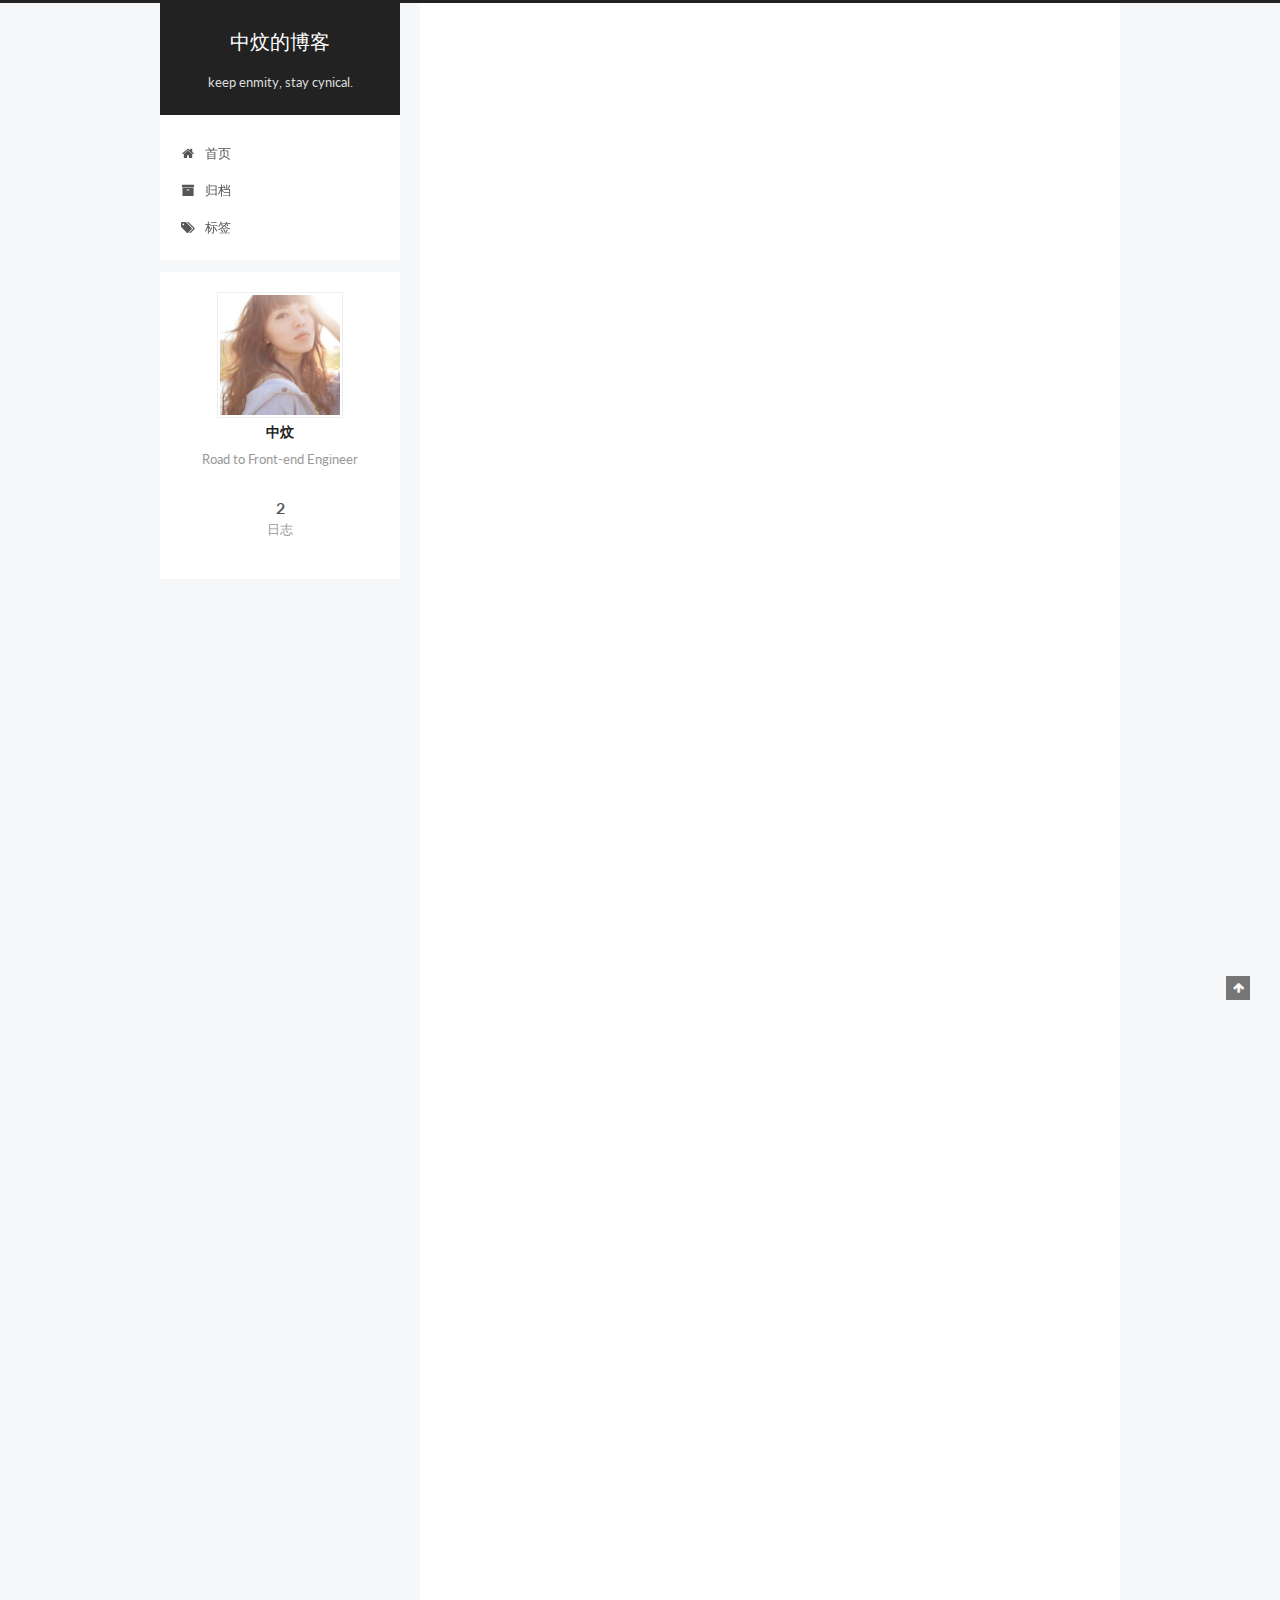
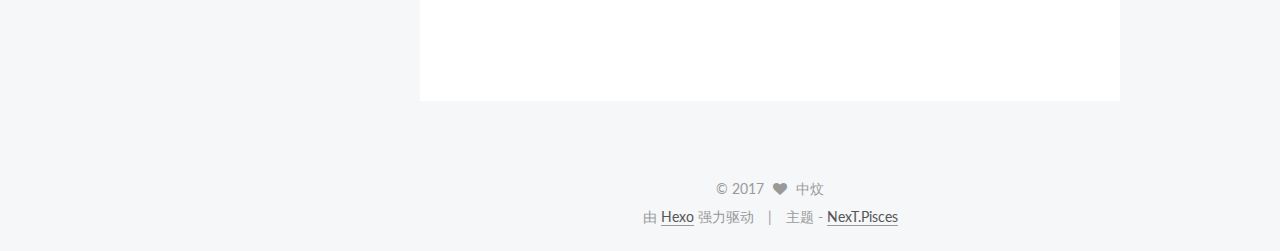
<file: index.html>
<!doctype html>



  


<html class="theme-next pisces use-motion" lang="zh-Hans">
<head>
  <meta charset="UTF-8"/>
<meta http-equiv="X-UA-Compatible" content="IE=edge" />
<meta name="viewport" content="width=device-width, initial-scale=1, maximum-scale=1"/>



<meta http-equiv="Cache-Control" content="no-transform" />
<meta http-equiv="Cache-Control" content="no-siteapp" />















  
  
  <link href="/lib/fancybox/source/jquery.fancybox.css?v=2.1.5" rel="stylesheet" type="text/css" />




  
  
  
  

  
    
    
  

  

  

  

  

  
    
    
    <link href="//fonts.googleapis.com/css?family=Lato:300,300italic,400,400italic,700,700italic&subset=latin,latin-ext" rel="stylesheet" type="text/css">
  






<link href="/lib/font-awesome/css/font-awesome.min.css?v=4.6.2" rel="stylesheet" type="text/css" />

<link href="/css/main.css?v=5.1.0" rel="stylesheet" type="text/css" />


  <meta name="keywords" content="Hexo, NexT" />








  <link rel="shortcut icon" type="image/x-icon" href="/favicon.ico?v=5.1.0" />






<meta name="description" content="Road to Front-end Engineer">
<meta property="og:type" content="website">
<meta property="og:title" content="中炆的博客">
<meta property="og:url" content="http://vinlin.cc/index.html">
<meta property="og:site_name" content="中炆的博客">
<meta property="og:description" content="Road to Front-end Engineer">
<meta name="twitter:card" content="summary">
<meta name="twitter:title" content="中炆的博客">
<meta name="twitter:description" content="Road to Front-end Engineer">



<script type="text/javascript" id="hexo.configurations">
  var NexT = window.NexT || {};
  var CONFIG = {
    root: '/',
    scheme: 'Pisces',
    sidebar: {"position":"left","display":"hide","offset":12,"offset_float":0,"b2t":false,"scrollpercent":false},
    fancybox: true,
    motion: true,
    duoshuo: {
      userId: '0',
      author: '博主'
    },
    algolia: {
      applicationID: '',
      apiKey: '',
      indexName: '',
      hits: {"per_page":10},
      labels: {"input_placeholder":"Search for Posts","hits_empty":"We didn't find any results for the search: ${query}","hits_stats":"${hits} results found in ${time} ms"}
    }
  };
</script>



  <link rel="canonical" href="http://vinlin.cc/"/>





  <title> 中炆的博客 </title>
</head>

<body itemscope itemtype="http://schema.org/WebPage" lang="zh-Hans">

  














  
  
    
  

  <div class="container sidebar-position-left 
   page-home 
 ">
    <div class="headband"></div>

    <header id="header" class="header" itemscope itemtype="http://schema.org/WPHeader">
      <div class="header-inner"><div class="site-brand-wrapper">
  <div class="site-meta ">
    

    <div class="custom-logo-site-title">
      <a href="/"  class="brand" rel="start">
        <span class="logo-line-before"><i></i></span>
        <span class="site-title">中炆的博客</span>
        <span class="logo-line-after"><i></i></span>
      </a>
    </div>
      
        <p class="site-subtitle">keep enmity, stay cynical.</p>
      
  </div>

  <div class="site-nav-toggle">
    <button>
      <span class="btn-bar"></span>
      <span class="btn-bar"></span>
      <span class="btn-bar"></span>
    </button>
  </div>
</div>

<nav class="site-nav">
  

  
    <ul id="menu" class="menu">
      
        
        <li class="menu-item menu-item-home">
          <a href="/" rel="section">
            
              <i class="menu-item-icon fa fa-fw fa-home"></i> <br />
            
            首页
          </a>
        </li>
      
        
        <li class="menu-item menu-item-archives">
          <a href="/archives" rel="section">
            
              <i class="menu-item-icon fa fa-fw fa-archive"></i> <br />
            
            归档
          </a>
        </li>
      
        
        <li class="menu-item menu-item-tags">
          <a href="/tags" rel="section">
            
              <i class="menu-item-icon fa fa-fw fa-tags"></i> <br />
            
            标签
          </a>
        </li>
      

      
    </ul>
  

  
</nav>



 </div>
    </header>

    <main id="main" class="main">
      <div class="main-inner">
        <div class="content-wrap">
          <div id="content" class="content">
            
  <section id="posts" class="posts-expand">
    
      

  

  
  
  

  <article class="post post-type-normal " itemscope itemtype="http://schema.org/Article">
    <link itemprop="mainEntityOfPage" href="http://vinlin.cc/2017/04/16/用Hexo搭建Github-Pages博客/">

    <span hidden itemprop="author" itemscope itemtype="http://schema.org/Person">
      <meta itemprop="name" content="中炆">
      <meta itemprop="description" content="">
      <meta itemprop="image" content="/images/avatar.jpg">
    </span>

    <span hidden itemprop="publisher" itemscope itemtype="http://schema.org/Organization">
      <meta itemprop="name" content="中炆的博客">
    </span>

    
      <header class="post-header">

        
        
          <h1 class="post-title" itemprop="name headline">
            
            
              
                
                <a class="post-title-link" href="/2017/04/16/用Hexo搭建Github-Pages博客/" itemprop="url">
                  用Hexo搭建Github Pages博客
                </a>
              
            
          </h1>
        

        <div class="post-meta">
          <span class="post-time">
            
              <span class="post-meta-item-icon">
                <i class="fa fa-calendar-o"></i>
              </span>
              
                <span class="post-meta-item-text">发表于</span>
              
              <time title="创建于" itemprop="dateCreated datePublished" datetime="2017-04-16T23:48:24+08:00">
                2017-04-16
              </time>
            

            

            
          </span>

          

          
            
          

          
          

          

          

          

        </div>
      </header>
    


    <div class="post-body" itemprop="articleBody">

      
      

      
        
          
            <p>去年准备自学前端的时候，觉得该整个技术博客。一来记录学习的过程，二来锻炼写作水平。说干就干当即在腾讯云买了个域名，绑定Github Pages自动生成页面，博客的雏形就算构建好了 。接下来就该投入学习的汪洋大海中了。<br>然而，作为一个不断被懒癌克服的人。前端自学计划在刷了两天FCC（FreeCodeCamp）后，无限期搁置。直到清明节的时候，我又一次意识到我不能再这样了。我问自己，到底是什么可怕到让我自暴自弃裹住不前。这一次我决定孤注一掷放手一搏。顺理成章的博客就重启了。Hexo的官网比Jekyll官网更合我眼缘，那就用Hexo吧。。。<br>搭建的过程还算顺利，不过部署过程中遇到了两个问题。一个是 hexo d 提示Deployer not found: git  已通过 npm install hexo-deployer-git –save解决。另一个问题就是hexo d CNAME消失暂时还没搞明白原因。。。<br>就这样，算是在茫茫的互联网有了一个自己的小空间吧。还有好多想实现的功能，只有好好学习一点一点完成吧。</p>

          
        
      
    </div>

    <div>
      
    </div>

    <div>
      
    </div>

    <div>
      
    </div>

    <footer class="post-footer">
      

      

      

      
      
        <div class="post-eof"></div>
      
    </footer>
  </article>


    
      

  

  
  
  

  <article class="post post-type-normal " itemscope itemtype="http://schema.org/Article">
    <link itemprop="mainEntityOfPage" href="http://vinlin.cc/2017/04/16/hello-world/">

    <span hidden itemprop="author" itemscope itemtype="http://schema.org/Person">
      <meta itemprop="name" content="中炆">
      <meta itemprop="description" content="">
      <meta itemprop="image" content="/images/avatar.jpg">
    </span>

    <span hidden itemprop="publisher" itemscope itemtype="http://schema.org/Organization">
      <meta itemprop="name" content="中炆的博客">
    </span>

    
      <header class="post-header">

        
        
          <h1 class="post-title" itemprop="name headline">
            
            
              
                
                <a class="post-title-link" href="/2017/04/16/hello-world/" itemprop="url">
                  Hello World
                </a>
              
            
          </h1>
        

        <div class="post-meta">
          <span class="post-time">
            
              <span class="post-meta-item-icon">
                <i class="fa fa-calendar-o"></i>
              </span>
              
                <span class="post-meta-item-text">发表于</span>
              
              <time title="创建于" itemprop="dateCreated datePublished" datetime="2017-04-16T19:43:55+08:00">
                2017-04-16
              </time>
            

            

            
          </span>

          

          
            
          

          
          

          

          

          

        </div>
      </header>
    


    <div class="post-body" itemprop="articleBody">

      
      

      
        
          
            <p>Welcome to <a href="https://hexo.io/" target="_blank" rel="external">Hexo</a>! This is your very first post. Check <a href="https://hexo.io/docs/" target="_blank" rel="external">documentation</a> for more info. If you get any problems when using Hexo, you can find the answer in <a href="https://hexo.io/docs/troubleshooting.html" target="_blank" rel="external">troubleshooting</a> or you can ask me on <a href="https://github.com/hexojs/hexo/issues" target="_blank" rel="external">GitHub</a>.</p>
<h2 id="Quick-Start"><a href="#Quick-Start" class="headerlink" title="Quick Start"></a>Quick Start</h2><h3 id="Create-a-new-post"><a href="#Create-a-new-post" class="headerlink" title="Create a new post"></a>Create a new post</h3><figure class="highlight bash"><table><tr><td class="gutter"><pre><div class="line">1</div></pre></td><td class="code"><pre><div class="line">$ hexo new <span class="string">"My New Post"</span></div></pre></td></tr></table></figure>
<p>More info: <a href="https://hexo.io/docs/writing.html" target="_blank" rel="external">Writing</a></p>
<h3 id="Run-server"><a href="#Run-server" class="headerlink" title="Run server"></a>Run server</h3><figure class="highlight bash"><table><tr><td class="gutter"><pre><div class="line">1</div></pre></td><td class="code"><pre><div class="line">$ hexo server</div></pre></td></tr></table></figure>
<p>More info: <a href="https://hexo.io/docs/server.html" target="_blank" rel="external">Server</a></p>
<h3 id="Generate-static-files"><a href="#Generate-static-files" class="headerlink" title="Generate static files"></a>Generate static files</h3><figure class="highlight bash"><table><tr><td class="gutter"><pre><div class="line">1</div></pre></td><td class="code"><pre><div class="line">$ hexo generate</div></pre></td></tr></table></figure>
<p>More info: <a href="https://hexo.io/docs/generating.html" target="_blank" rel="external">Generating</a></p>
<h3 id="Deploy-to-remote-sites"><a href="#Deploy-to-remote-sites" class="headerlink" title="Deploy to remote sites"></a>Deploy to remote sites</h3><figure class="highlight bash"><table><tr><td class="gutter"><pre><div class="line">1</div></pre></td><td class="code"><pre><div class="line">$ hexo deploy</div></pre></td></tr></table></figure>
<p>More info: <a href="https://hexo.io/docs/deployment.html" target="_blank" rel="external">Deployment</a></p>

          
        
      
    </div>

    <div>
      
    </div>

    <div>
      
    </div>

    <div>
      
    </div>

    <footer class="post-footer">
      

      

      

      
      
        <div class="post-eof"></div>
      
    </footer>
  </article>


    
  </section>

  


          </div>
          


          

        </div>
        
          
  
  <div class="sidebar-toggle">
    <div class="sidebar-toggle-line-wrap">
      <span class="sidebar-toggle-line sidebar-toggle-line-first"></span>
      <span class="sidebar-toggle-line sidebar-toggle-line-middle"></span>
      <span class="sidebar-toggle-line sidebar-toggle-line-last"></span>
    </div>
  </div>

  <aside id="sidebar" class="sidebar">
    <div class="sidebar-inner">

      

      

      <section class="site-overview sidebar-panel sidebar-panel-active">
        <div class="site-author motion-element" itemprop="author" itemscope itemtype="http://schema.org/Person">
          <img class="site-author-image" itemprop="image"
               src="/images/avatar.jpg"
               alt="中炆" />
          <p class="site-author-name" itemprop="name">中炆</p>
           
              <p class="site-description motion-element" itemprop="description">Road to Front-end Engineer</p>
          
        </div>
        <nav class="site-state motion-element">

          
            <div class="site-state-item site-state-posts">
              <a href="/archives">
                <span class="site-state-item-count">2</span>
                <span class="site-state-item-name">日志</span>
              </a>
            </div>
          

          

          

        </nav>

        

        <div class="links-of-author motion-element">
          
        </div>

        
        

        
        

        


      </section>

      

      

    </div>
  </aside>


        
      </div>
    </main>

    <footer id="footer" class="footer">
      <div class="footer-inner">
        <div class="copyright" >
  
  &copy; 
  <span itemprop="copyrightYear">2017</span>
  <span class="with-love">
    <i class="fa fa-heart"></i>
  </span>
  <span class="author" itemprop="copyrightHolder">中炆</span>
</div>


<div class="powered-by">
  由 <a class="theme-link" href="https://hexo.io">Hexo</a> 强力驱动
</div>

<div class="theme-info">
  主题 -
  <a class="theme-link" href="https://github.com/iissnan/hexo-theme-next">
    NexT.Pisces
  </a>
</div>


        

        
      </div>
    </footer>

    
      <div class="back-to-top">
        <i class="fa fa-arrow-up"></i>
        
      </div>
    

  </div>

  

<script type="text/javascript">
  if (Object.prototype.toString.call(window.Promise) !== '[object Function]') {
    window.Promise = null;
  }
</script>









  








  
  <script type="text/javascript" src="/lib/jquery/index.js?v=2.1.3"></script>

  
  <script type="text/javascript" src="/lib/fastclick/lib/fastclick.min.js?v=1.0.6"></script>

  
  <script type="text/javascript" src="/lib/jquery_lazyload/jquery.lazyload.js?v=1.9.7"></script>

  
  <script type="text/javascript" src="/lib/velocity/velocity.min.js?v=1.2.1"></script>

  
  <script type="text/javascript" src="/lib/velocity/velocity.ui.min.js?v=1.2.1"></script>

  
  <script type="text/javascript" src="/lib/fancybox/source/jquery.fancybox.pack.js?v=2.1.5"></script>


  


  <script type="text/javascript" src="/js/src/utils.js?v=5.1.0"></script>

  <script type="text/javascript" src="/js/src/motion.js?v=5.1.0"></script>



  
  


  <script type="text/javascript" src="/js/src/affix.js?v=5.1.0"></script>

  <script type="text/javascript" src="/js/src/schemes/pisces.js?v=5.1.0"></script>



  

  


  <script type="text/javascript" src="/js/src/bootstrap.js?v=5.1.0"></script>



  


  




	





  





  





  






  





  

  

  

  

  

</body>
</html>
</file>
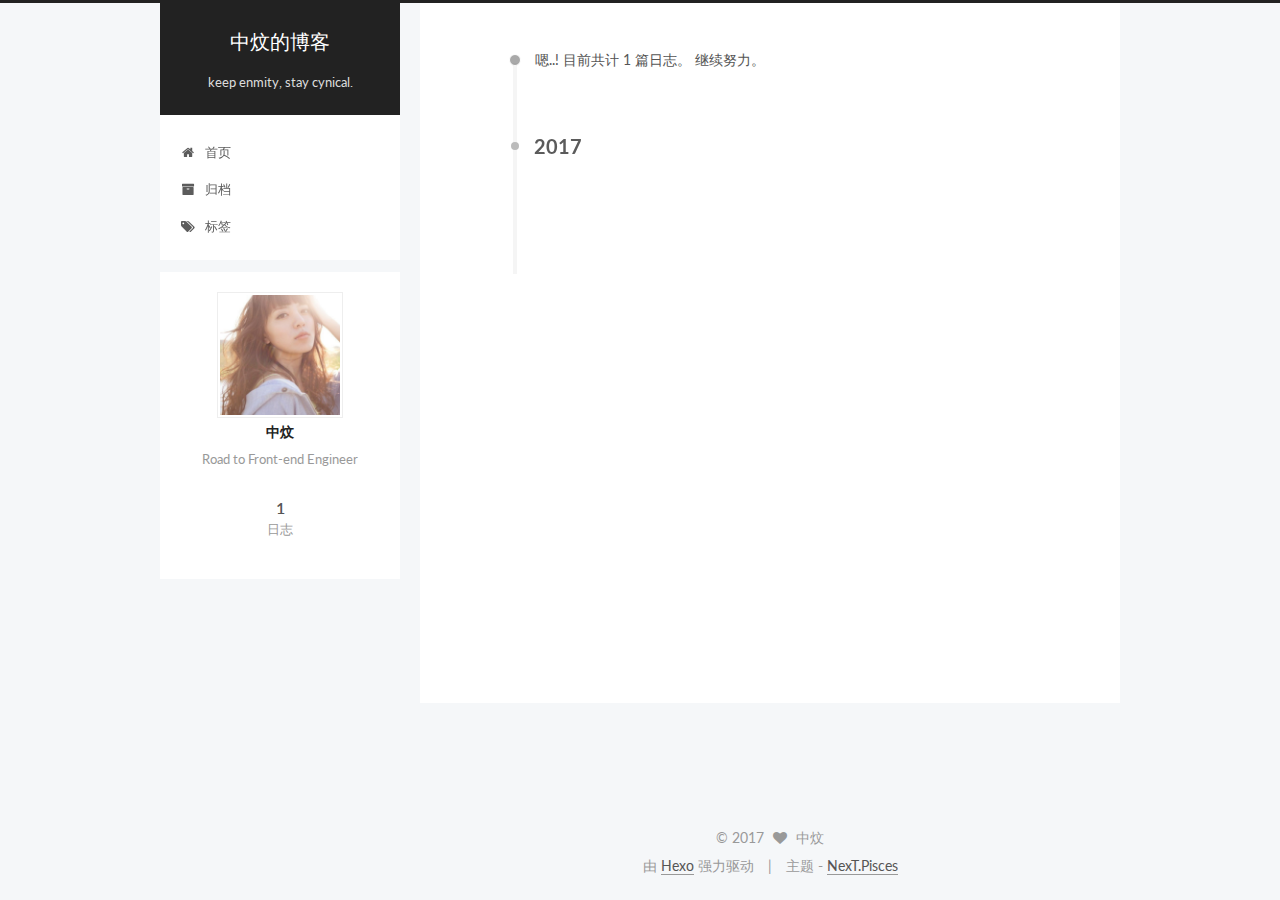
<file: archives/index.html>
<!doctype html>



  


<html class="theme-next pisces use-motion" lang="zh-Hans">
<head>
  <meta charset="UTF-8"/>
<meta http-equiv="X-UA-Compatible" content="IE=edge" />
<meta name="viewport" content="width=device-width, initial-scale=1, maximum-scale=1"/>



<meta http-equiv="Cache-Control" content="no-transform" />
<meta http-equiv="Cache-Control" content="no-siteapp" />















  
  
  <link href="/lib/fancybox/source/jquery.fancybox.css?v=2.1.5" rel="stylesheet" type="text/css" />




  
  
  
  

  
    
    
  

  

  

  

  

  
    
    
    <link href="//fonts.googleapis.com/css?family=Lato:300,300italic,400,400italic,700,700italic&subset=latin,latin-ext" rel="stylesheet" type="text/css">
  






<link href="/lib/font-awesome/css/font-awesome.min.css?v=4.6.2" rel="stylesheet" type="text/css" />

<link href="/css/main.css?v=5.1.0" rel="stylesheet" type="text/css" />


  <meta name="keywords" content="Hexo, NexT" />








  <link rel="shortcut icon" type="image/x-icon" href="/favicon.ico?v=5.1.0" />






<meta name="description" content="Road to Front-end Engineer">
<meta property="og:type" content="website">
<meta property="og:title" content="中炆的博客">
<meta property="og:url" content="http://vinlin.cc/archives/index.html">
<meta property="og:site_name" content="中炆的博客">
<meta property="og:description" content="Road to Front-end Engineer">
<meta name="twitter:card" content="summary">
<meta name="twitter:title" content="中炆的博客">
<meta name="twitter:description" content="Road to Front-end Engineer">



<script type="text/javascript" id="hexo.configurations">
  var NexT = window.NexT || {};
  var CONFIG = {
    root: '/',
    scheme: 'Pisces',
    sidebar: {"position":"left","display":"post","offset":12,"offset_float":0,"b2t":false,"scrollpercent":false},
    fancybox: true,
    motion: true,
    duoshuo: {
      userId: '0',
      author: '博主'
    },
    algolia: {
      applicationID: '',
      apiKey: '',
      indexName: '',
      hits: {"per_page":10},
      labels: {"input_placeholder":"Search for Posts","hits_empty":"We didn't find any results for the search: ${query}","hits_stats":"${hits} results found in ${time} ms"}
    }
  };
</script>



  <link rel="canonical" href="http://vinlin.cc/archives/"/>





  <title> 归档 | 中炆的博客 </title>
</head>

<body itemscope itemtype="http://schema.org/WebPage" lang="zh-Hans">

  














  
  
    
  

  <div class="container sidebar-position-left  page-archive  ">
    <div class="headband"></div>

    <header id="header" class="header" itemscope itemtype="http://schema.org/WPHeader">
      <div class="header-inner"><div class="site-brand-wrapper">
  <div class="site-meta ">
    

    <div class="custom-logo-site-title">
      <a href="/"  class="brand" rel="start">
        <span class="logo-line-before"><i></i></span>
        <span class="site-title">中炆的博客</span>
        <span class="logo-line-after"><i></i></span>
      </a>
    </div>
      
        <p class="site-subtitle">keep enmity, stay cynical.</p>
      
  </div>

  <div class="site-nav-toggle">
    <button>
      <span class="btn-bar"></span>
      <span class="btn-bar"></span>
      <span class="btn-bar"></span>
    </button>
  </div>
</div>

<nav class="site-nav">
  

  
    <ul id="menu" class="menu">
      
        
        <li class="menu-item menu-item-home">
          <a href="/" rel="section">
            
              <i class="menu-item-icon fa fa-fw fa-home"></i> <br />
            
            首页
          </a>
        </li>
      
        
        <li class="menu-item menu-item-archives">
          <a href="/archives" rel="section">
            
              <i class="menu-item-icon fa fa-fw fa-archive"></i> <br />
            
            归档
          </a>
        </li>
      
        
        <li class="menu-item menu-item-tags">
          <a href="/tags" rel="section">
            
              <i class="menu-item-icon fa fa-fw fa-tags"></i> <br />
            
            标签
          </a>
        </li>
      

      
    </ul>
  

  
</nav>



 </div>
    </header>

    <main id="main" class="main">
      <div class="main-inner">
        <div class="content-wrap">
          <div id="content" class="content">
            

  <section id="posts" class="posts-collapse">
    <span class="archive-move-on"></span>

    <span class="archive-page-counter">
      
      
      
        
      
      嗯..! 目前共计 1 篇日志。 继续努力。
    </span>

    

      
      
      

      
        
        <div class="collection-title">
          <h2 class="archive-year motion-element" id="archive-year-2017">2017</h2>
        </div>
      
      

      

  <article class="post post-type-normal" itemscope itemtype="http://schema.org/Article">
    <header class="post-header">

      <h1 class="post-title">
        
            <a class="post-title-link" href="/2017/04/16/hello-world/" itemprop="url">
              
                <span itemprop="name">Hello World</span>
              
            </a>
        
      </h1>

      <div class="post-meta">
        <time class="post-time" itemprop="dateCreated"
              datetime="2017-04-16T19:43:55+08:00"
              content="2017-04-16" >
          04-16
        </time>
      </div>

    </header>
  </article>



    

  </section>

  



          </div>
          


          

        </div>
        
          
  
  <div class="sidebar-toggle">
    <div class="sidebar-toggle-line-wrap">
      <span class="sidebar-toggle-line sidebar-toggle-line-first"></span>
      <span class="sidebar-toggle-line sidebar-toggle-line-middle"></span>
      <span class="sidebar-toggle-line sidebar-toggle-line-last"></span>
    </div>
  </div>

  <aside id="sidebar" class="sidebar">
    <div class="sidebar-inner">

      

      

      <section class="site-overview sidebar-panel sidebar-panel-active">
        <div class="site-author motion-element" itemprop="author" itemscope itemtype="http://schema.org/Person">
          <img class="site-author-image" itemprop="image"
               src="/images/avatar.jpg"
               alt="中炆" />
          <p class="site-author-name" itemprop="name">中炆</p>
           
              <p class="site-description motion-element" itemprop="description">Road to Front-end Engineer</p>
          
        </div>
        <nav class="site-state motion-element">

          
            <div class="site-state-item site-state-posts">
              <a href="/archives">
                <span class="site-state-item-count">1</span>
                <span class="site-state-item-name">日志</span>
              </a>
            </div>
          

          

          

        </nav>

        

        <div class="links-of-author motion-element">
          
        </div>

        
        

        
        

        


      </section>

      

      

    </div>
  </aside>


        
      </div>
    </main>

    <footer id="footer" class="footer">
      <div class="footer-inner">
        <div class="copyright" >
  
  &copy; 
  <span itemprop="copyrightYear">2017</span>
  <span class="with-love">
    <i class="fa fa-heart"></i>
  </span>
  <span class="author" itemprop="copyrightHolder">中炆</span>
</div>


<div class="powered-by">
  由 <a class="theme-link" href="https://hexo.io">Hexo</a> 强力驱动
</div>

<div class="theme-info">
  主题 -
  <a class="theme-link" href="https://github.com/iissnan/hexo-theme-next">
    NexT.Pisces
  </a>
</div>


        

        
      </div>
    </footer>

    
      <div class="back-to-top">
        <i class="fa fa-arrow-up"></i>
        
      </div>
    

  </div>

  

<script type="text/javascript">
  if (Object.prototype.toString.call(window.Promise) !== '[object Function]') {
    window.Promise = null;
  }
</script>









  








  
  <script type="text/javascript" src="/lib/jquery/index.js?v=2.1.3"></script>

  
  <script type="text/javascript" src="/lib/fastclick/lib/fastclick.min.js?v=1.0.6"></script>

  
  <script type="text/javascript" src="/lib/jquery_lazyload/jquery.lazyload.js?v=1.9.7"></script>

  
  <script type="text/javascript" src="/lib/velocity/velocity.min.js?v=1.2.1"></script>

  
  <script type="text/javascript" src="/lib/velocity/velocity.ui.min.js?v=1.2.1"></script>

  
  <script type="text/javascript" src="/lib/fancybox/source/jquery.fancybox.pack.js?v=2.1.5"></script>


  


  <script type="text/javascript" src="/js/src/utils.js?v=5.1.0"></script>

  <script type="text/javascript" src="/js/src/motion.js?v=5.1.0"></script>



  
  


  <script type="text/javascript" src="/js/src/affix.js?v=5.1.0"></script>

  <script type="text/javascript" src="/js/src/schemes/pisces.js?v=5.1.0"></script>



  
  
    <script type="text/javascript" id="motion.page.archive">
      $('.archive-year').velocity('transition.slideLeftIn');
    </script>
  


  


  <script type="text/javascript" src="/js/src/bootstrap.js?v=5.1.0"></script>



  


  




	





  





  





  






  





  

  

  

  

  

</body>
</html>
</file>
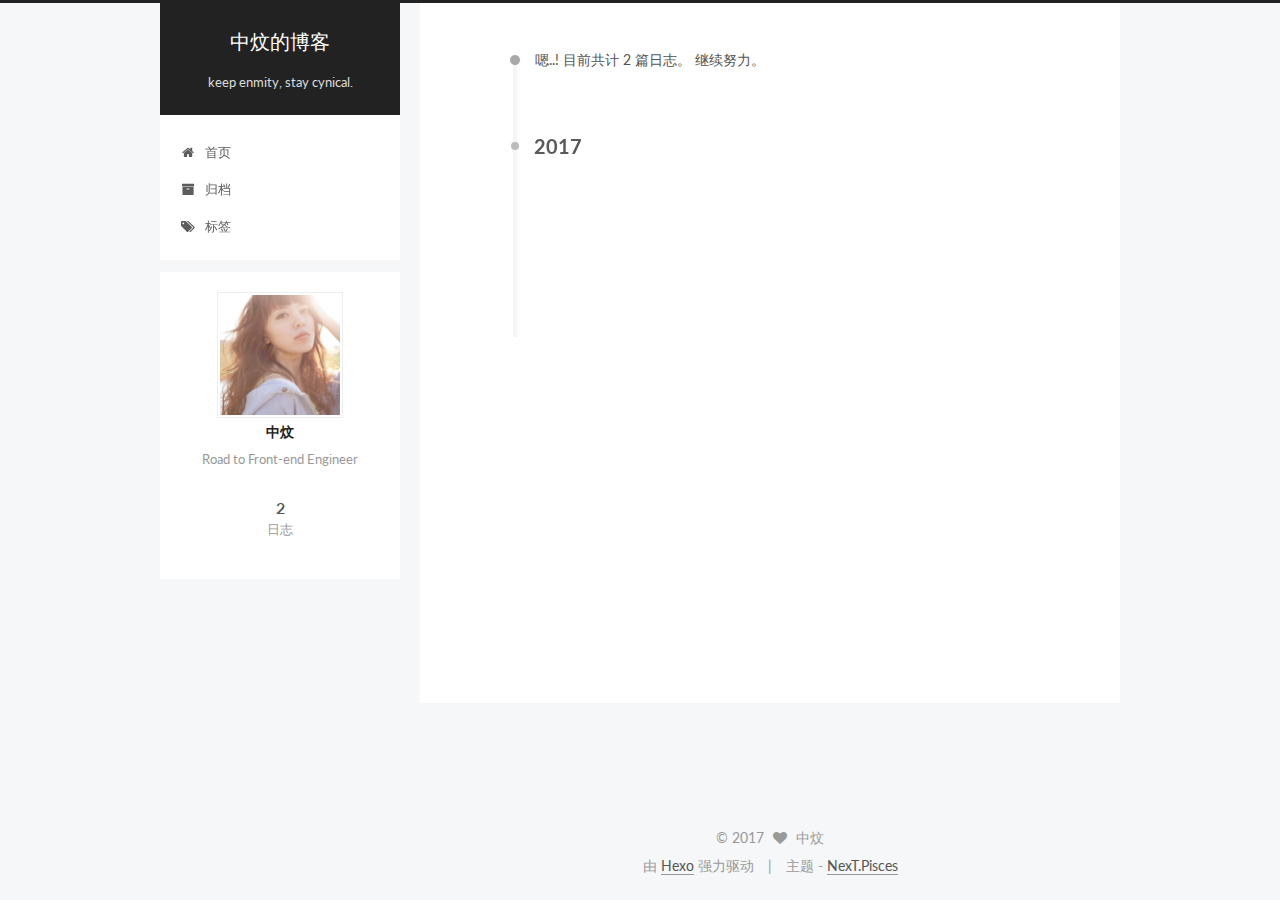
<file: archives/2017/index.html>
<!doctype html>



  


<html class="theme-next pisces use-motion" lang="zh-Hans">
<head>
  <meta charset="UTF-8"/>
<meta http-equiv="X-UA-Compatible" content="IE=edge" />
<meta name="viewport" content="width=device-width, initial-scale=1, maximum-scale=1"/>



<meta http-equiv="Cache-Control" content="no-transform" />
<meta http-equiv="Cache-Control" content="no-siteapp" />















  
  
  <link href="/lib/fancybox/source/jquery.fancybox.css?v=2.1.5" rel="stylesheet" type="text/css" />




  
  
  
  

  
    
    
  

  

  

  

  

  
    
    
    <link href="//fonts.googleapis.com/css?family=Lato:300,300italic,400,400italic,700,700italic&subset=latin,latin-ext" rel="stylesheet" type="text/css">
  






<link href="/lib/font-awesome/css/font-awesome.min.css?v=4.6.2" rel="stylesheet" type="text/css" />

<link href="/css/main.css?v=5.1.0" rel="stylesheet" type="text/css" />


  <meta name="keywords" content="Hexo, NexT" />








  <link rel="shortcut icon" type="image/x-icon" href="/favicon.ico?v=5.1.0" />






<meta name="description" content="Road to Front-end Engineer">
<meta property="og:type" content="website">
<meta property="og:title" content="中炆的博客">
<meta property="og:url" content="http://vinlin.cc/archives/2017/index.html">
<meta property="og:site_name" content="中炆的博客">
<meta property="og:description" content="Road to Front-end Engineer">
<meta name="twitter:card" content="summary">
<meta name="twitter:title" content="中炆的博客">
<meta name="twitter:description" content="Road to Front-end Engineer">



<script type="text/javascript" id="hexo.configurations">
  var NexT = window.NexT || {};
  var CONFIG = {
    root: '/',
    scheme: 'Pisces',
    sidebar: {"position":"left","display":"hide","offset":12,"offset_float":0,"b2t":false,"scrollpercent":false},
    fancybox: true,
    motion: true,
    duoshuo: {
      userId: '0',
      author: '博主'
    },
    algolia: {
      applicationID: '',
      apiKey: '',
      indexName: '',
      hits: {"per_page":10},
      labels: {"input_placeholder":"Search for Posts","hits_empty":"We didn't find any results for the search: ${query}","hits_stats":"${hits} results found in ${time} ms"}
    }
  };
</script>



  <link rel="canonical" href="http://vinlin.cc/archives/2017/"/>





  <title> 归档 | 中炆的博客 </title>
</head>

<body itemscope itemtype="http://schema.org/WebPage" lang="zh-Hans">

  














  
  
    
  

  <div class="container sidebar-position-left  page-archive  ">
    <div class="headband"></div>

    <header id="header" class="header" itemscope itemtype="http://schema.org/WPHeader">
      <div class="header-inner"><div class="site-brand-wrapper">
  <div class="site-meta ">
    

    <div class="custom-logo-site-title">
      <a href="/"  class="brand" rel="start">
        <span class="logo-line-before"><i></i></span>
        <span class="site-title">中炆的博客</span>
        <span class="logo-line-after"><i></i></span>
      </a>
    </div>
      
        <p class="site-subtitle">keep enmity, stay cynical.</p>
      
  </div>

  <div class="site-nav-toggle">
    <button>
      <span class="btn-bar"></span>
      <span class="btn-bar"></span>
      <span class="btn-bar"></span>
    </button>
  </div>
</div>

<nav class="site-nav">
  

  
    <ul id="menu" class="menu">
      
        
        <li class="menu-item menu-item-home">
          <a href="/" rel="section">
            
              <i class="menu-item-icon fa fa-fw fa-home"></i> <br />
            
            首页
          </a>
        </li>
      
        
        <li class="menu-item menu-item-archives">
          <a href="/archives" rel="section">
            
              <i class="menu-item-icon fa fa-fw fa-archive"></i> <br />
            
            归档
          </a>
        </li>
      
        
        <li class="menu-item menu-item-tags">
          <a href="/tags" rel="section">
            
              <i class="menu-item-icon fa fa-fw fa-tags"></i> <br />
            
            标签
          </a>
        </li>
      

      
    </ul>
  

  
</nav>



 </div>
    </header>

    <main id="main" class="main">
      <div class="main-inner">
        <div class="content-wrap">
          <div id="content" class="content">
            

  <section id="posts" class="posts-collapse">
    <span class="archive-move-on"></span>

    <span class="archive-page-counter">
      
      
      
        
      
      嗯..! 目前共计 2 篇日志。 继续努力。
    </span>

    

      
      
      

      
        
        <div class="collection-title">
          <h2 class="archive-year motion-element" id="archive-year-2017">2017</h2>
        </div>
      
      

      

  <article class="post post-type-normal" itemscope itemtype="http://schema.org/Article">
    <header class="post-header">

      <h1 class="post-title">
        
            <a class="post-title-link" href="/2017/04/16/用Hexo搭建Github-Pages博客/" itemprop="url">
              
                <span itemprop="name">用Hexo搭建Github Pages博客</span>
              
            </a>
        
      </h1>

      <div class="post-meta">
        <time class="post-time" itemprop="dateCreated"
              datetime="2017-04-16T23:48:24+08:00"
              content="2017-04-16" >
          04-16
        </time>
      </div>

    </header>
  </article>



    

      
      
      

      
      

      

  <article class="post post-type-normal" itemscope itemtype="http://schema.org/Article">
    <header class="post-header">

      <h1 class="post-title">
        
            <a class="post-title-link" href="/2017/04/16/hello-world/" itemprop="url">
              
                <span itemprop="name">Hello World</span>
              
            </a>
        
      </h1>

      <div class="post-meta">
        <time class="post-time" itemprop="dateCreated"
              datetime="2017-04-16T19:43:55+08:00"
              content="2017-04-16" >
          04-16
        </time>
      </div>

    </header>
  </article>



    

  </section>

  



          </div>
          


          

        </div>
        
          
  
  <div class="sidebar-toggle">
    <div class="sidebar-toggle-line-wrap">
      <span class="sidebar-toggle-line sidebar-toggle-line-first"></span>
      <span class="sidebar-toggle-line sidebar-toggle-line-middle"></span>
      <span class="sidebar-toggle-line sidebar-toggle-line-last"></span>
    </div>
  </div>

  <aside id="sidebar" class="sidebar">
    <div class="sidebar-inner">

      

      

      <section class="site-overview sidebar-panel sidebar-panel-active">
        <div class="site-author motion-element" itemprop="author" itemscope itemtype="http://schema.org/Person">
          <img class="site-author-image" itemprop="image"
               src="/images/avatar.jpg"
               alt="中炆" />
          <p class="site-author-name" itemprop="name">中炆</p>
           
              <p class="site-description motion-element" itemprop="description">Road to Front-end Engineer</p>
          
        </div>
        <nav class="site-state motion-element">

          
            <div class="site-state-item site-state-posts">
              <a href="/archives">
                <span class="site-state-item-count">2</span>
                <span class="site-state-item-name">日志</span>
              </a>
            </div>
          

          

          

        </nav>

        

        <div class="links-of-author motion-element">
          
        </div>

        
        

        
        

        


      </section>

      

      

    </div>
  </aside>


        
      </div>
    </main>

    <footer id="footer" class="footer">
      <div class="footer-inner">
        <div class="copyright" >
  
  &copy; 
  <span itemprop="copyrightYear">2017</span>
  <span class="with-love">
    <i class="fa fa-heart"></i>
  </span>
  <span class="author" itemprop="copyrightHolder">中炆</span>
</div>


<div class="powered-by">
  由 <a class="theme-link" href="https://hexo.io">Hexo</a> 强力驱动
</div>

<div class="theme-info">
  主题 -
  <a class="theme-link" href="https://github.com/iissnan/hexo-theme-next">
    NexT.Pisces
  </a>
</div>


        

        
      </div>
    </footer>

    
      <div class="back-to-top">
        <i class="fa fa-arrow-up"></i>
        
      </div>
    

  </div>

  

<script type="text/javascript">
  if (Object.prototype.toString.call(window.Promise) !== '[object Function]') {
    window.Promise = null;
  }
</script>









  








  
  <script type="text/javascript" src="/lib/jquery/index.js?v=2.1.3"></script>

  
  <script type="text/javascript" src="/lib/fastclick/lib/fastclick.min.js?v=1.0.6"></script>

  
  <script type="text/javascript" src="/lib/jquery_lazyload/jquery.lazyload.js?v=1.9.7"></script>

  
  <script type="text/javascript" src="/lib/velocity/velocity.min.js?v=1.2.1"></script>

  
  <script type="text/javascript" src="/lib/velocity/velocity.ui.min.js?v=1.2.1"></script>

  
  <script type="text/javascript" src="/lib/fancybox/source/jquery.fancybox.pack.js?v=2.1.5"></script>


  


  <script type="text/javascript" src="/js/src/utils.js?v=5.1.0"></script>

  <script type="text/javascript" src="/js/src/motion.js?v=5.1.0"></script>



  
  


  <script type="text/javascript" src="/js/src/affix.js?v=5.1.0"></script>

  <script type="text/javascript" src="/js/src/schemes/pisces.js?v=5.1.0"></script>



  
  
    <script type="text/javascript" id="motion.page.archive">
      $('.archive-year').velocity('transition.slideLeftIn');
    </script>
  


  


  <script type="text/javascript" src="/js/src/bootstrap.js?v=5.1.0"></script>



  


  




	





  





  





  






  





  

  

  

  

  

</body>
</html>
</file>
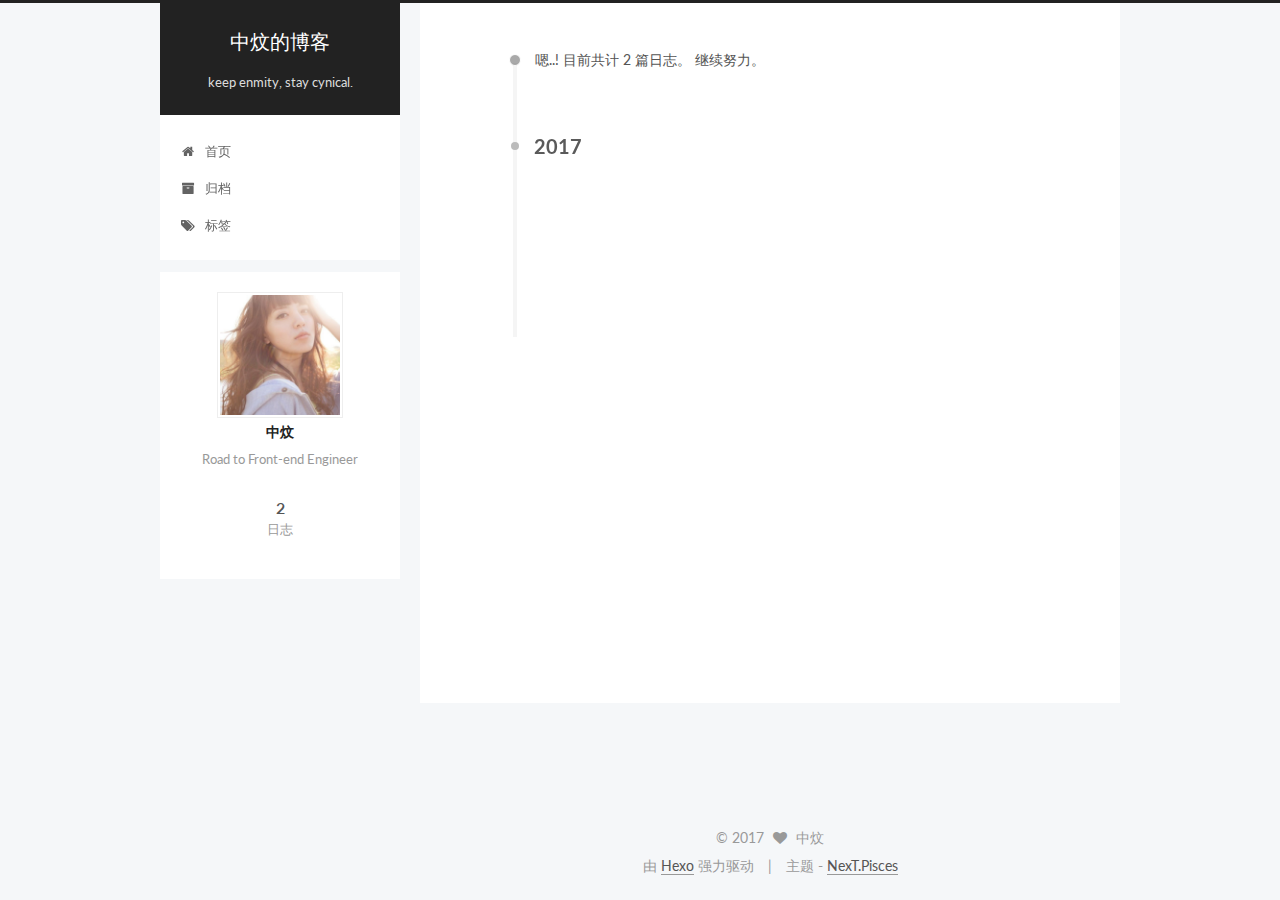
<file: archives/2017/04/index.html>
<!doctype html>



  


<html class="theme-next pisces use-motion" lang="zh-Hans">
<head>
  <meta charset="UTF-8"/>
<meta http-equiv="X-UA-Compatible" content="IE=edge" />
<meta name="viewport" content="width=device-width, initial-scale=1, maximum-scale=1"/>



<meta http-equiv="Cache-Control" content="no-transform" />
<meta http-equiv="Cache-Control" content="no-siteapp" />















  
  
  <link href="/lib/fancybox/source/jquery.fancybox.css?v=2.1.5" rel="stylesheet" type="text/css" />




  
  
  
  

  
    
    
  

  

  

  

  

  
    
    
    <link href="//fonts.googleapis.com/css?family=Lato:300,300italic,400,400italic,700,700italic&subset=latin,latin-ext" rel="stylesheet" type="text/css">
  






<link href="/lib/font-awesome/css/font-awesome.min.css?v=4.6.2" rel="stylesheet" type="text/css" />

<link href="/css/main.css?v=5.1.0" rel="stylesheet" type="text/css" />


  <meta name="keywords" content="Hexo, NexT" />








  <link rel="shortcut icon" type="image/x-icon" href="/favicon.ico?v=5.1.0" />






<meta name="description" content="Road to Front-end Engineer">
<meta property="og:type" content="website">
<meta property="og:title" content="中炆的博客">
<meta property="og:url" content="http://vinlin.cc/archives/2017/04/index.html">
<meta property="og:site_name" content="中炆的博客">
<meta property="og:description" content="Road to Front-end Engineer">
<meta name="twitter:card" content="summary">
<meta name="twitter:title" content="中炆的博客">
<meta name="twitter:description" content="Road to Front-end Engineer">



<script type="text/javascript" id="hexo.configurations">
  var NexT = window.NexT || {};
  var CONFIG = {
    root: '/',
    scheme: 'Pisces',
    sidebar: {"position":"left","display":"hide","offset":12,"offset_float":0,"b2t":false,"scrollpercent":false},
    fancybox: true,
    motion: true,
    duoshuo: {
      userId: '0',
      author: '博主'
    },
    algolia: {
      applicationID: '',
      apiKey: '',
      indexName: '',
      hits: {"per_page":10},
      labels: {"input_placeholder":"Search for Posts","hits_empty":"We didn't find any results for the search: ${query}","hits_stats":"${hits} results found in ${time} ms"}
    }
  };
</script>



  <link rel="canonical" href="http://vinlin.cc/archives/2017/04/"/>





  <title> 归档 | 中炆的博客 </title>
</head>

<body itemscope itemtype="http://schema.org/WebPage" lang="zh-Hans">

  














  
  
    
  

  <div class="container sidebar-position-left  page-archive  ">
    <div class="headband"></div>

    <header id="header" class="header" itemscope itemtype="http://schema.org/WPHeader">
      <div class="header-inner"><div class="site-brand-wrapper">
  <div class="site-meta ">
    

    <div class="custom-logo-site-title">
      <a href="/"  class="brand" rel="start">
        <span class="logo-line-before"><i></i></span>
        <span class="site-title">中炆的博客</span>
        <span class="logo-line-after"><i></i></span>
      </a>
    </div>
      
        <p class="site-subtitle">keep enmity, stay cynical.</p>
      
  </div>

  <div class="site-nav-toggle">
    <button>
      <span class="btn-bar"></span>
      <span class="btn-bar"></span>
      <span class="btn-bar"></span>
    </button>
  </div>
</div>

<nav class="site-nav">
  

  
    <ul id="menu" class="menu">
      
        
        <li class="menu-item menu-item-home">
          <a href="/" rel="section">
            
              <i class="menu-item-icon fa fa-fw fa-home"></i> <br />
            
            首页
          </a>
        </li>
      
        
        <li class="menu-item menu-item-archives">
          <a href="/archives" rel="section">
            
              <i class="menu-item-icon fa fa-fw fa-archive"></i> <br />
            
            归档
          </a>
        </li>
      
        
        <li class="menu-item menu-item-tags">
          <a href="/tags" rel="section">
            
              <i class="menu-item-icon fa fa-fw fa-tags"></i> <br />
            
            标签
          </a>
        </li>
      

      
    </ul>
  

  
</nav>



 </div>
    </header>

    <main id="main" class="main">
      <div class="main-inner">
        <div class="content-wrap">
          <div id="content" class="content">
            

  <section id="posts" class="posts-collapse">
    <span class="archive-move-on"></span>

    <span class="archive-page-counter">
      
      
      
        
      
      嗯..! 目前共计 2 篇日志。 继续努力。
    </span>

    

      
      
      

      
        
        <div class="collection-title">
          <h2 class="archive-year motion-element" id="archive-year-2017">2017</h2>
        </div>
      
      

      

  <article class="post post-type-normal" itemscope itemtype="http://schema.org/Article">
    <header class="post-header">

      <h1 class="post-title">
        
            <a class="post-title-link" href="/2017/04/16/用Hexo搭建Github-Pages博客/" itemprop="url">
              
                <span itemprop="name">用Hexo搭建Github Pages博客</span>
              
            </a>
        
      </h1>

      <div class="post-meta">
        <time class="post-time" itemprop="dateCreated"
              datetime="2017-04-16T23:48:24+08:00"
              content="2017-04-16" >
          04-16
        </time>
      </div>

    </header>
  </article>



    

      
      
      

      
      

      

  <article class="post post-type-normal" itemscope itemtype="http://schema.org/Article">
    <header class="post-header">

      <h1 class="post-title">
        
            <a class="post-title-link" href="/2017/04/16/hello-world/" itemprop="url">
              
                <span itemprop="name">Hello World</span>
              
            </a>
        
      </h1>

      <div class="post-meta">
        <time class="post-time" itemprop="dateCreated"
              datetime="2017-04-16T19:43:55+08:00"
              content="2017-04-16" >
          04-16
        </time>
      </div>

    </header>
  </article>



    

  </section>

  



          </div>
          


          

        </div>
        
          
  
  <div class="sidebar-toggle">
    <div class="sidebar-toggle-line-wrap">
      <span class="sidebar-toggle-line sidebar-toggle-line-first"></span>
      <span class="sidebar-toggle-line sidebar-toggle-line-middle"></span>
      <span class="sidebar-toggle-line sidebar-toggle-line-last"></span>
    </div>
  </div>

  <aside id="sidebar" class="sidebar">
    <div class="sidebar-inner">

      

      

      <section class="site-overview sidebar-panel sidebar-panel-active">
        <div class="site-author motion-element" itemprop="author" itemscope itemtype="http://schema.org/Person">
          <img class="site-author-image" itemprop="image"
               src="/images/avatar.jpg"
               alt="中炆" />
          <p class="site-author-name" itemprop="name">中炆</p>
           
              <p class="site-description motion-element" itemprop="description">Road to Front-end Engineer</p>
          
        </div>
        <nav class="site-state motion-element">

          
            <div class="site-state-item site-state-posts">
              <a href="/archives">
                <span class="site-state-item-count">2</span>
                <span class="site-state-item-name">日志</span>
              </a>
            </div>
          

          

          

        </nav>

        

        <div class="links-of-author motion-element">
          
        </div>

        
        

        
        

        


      </section>

      

      

    </div>
  </aside>


        
      </div>
    </main>

    <footer id="footer" class="footer">
      <div class="footer-inner">
        <div class="copyright" >
  
  &copy; 
  <span itemprop="copyrightYear">2017</span>
  <span class="with-love">
    <i class="fa fa-heart"></i>
  </span>
  <span class="author" itemprop="copyrightHolder">中炆</span>
</div>


<div class="powered-by">
  由 <a class="theme-link" href="https://hexo.io">Hexo</a> 强力驱动
</div>

<div class="theme-info">
  主题 -
  <a class="theme-link" href="https://github.com/iissnan/hexo-theme-next">
    NexT.Pisces
  </a>
</div>


        

        
      </div>
    </footer>

    
      <div class="back-to-top">
        <i class="fa fa-arrow-up"></i>
        
      </div>
    

  </div>

  

<script type="text/javascript">
  if (Object.prototype.toString.call(window.Promise) !== '[object Function]') {
    window.Promise = null;
  }
</script>









  








  
  <script type="text/javascript" src="/lib/jquery/index.js?v=2.1.3"></script>

  
  <script type="text/javascript" src="/lib/fastclick/lib/fastclick.min.js?v=1.0.6"></script>

  
  <script type="text/javascript" src="/lib/jquery_lazyload/jquery.lazyload.js?v=1.9.7"></script>

  
  <script type="text/javascript" src="/lib/velocity/velocity.min.js?v=1.2.1"></script>

  
  <script type="text/javascript" src="/lib/velocity/velocity.ui.min.js?v=1.2.1"></script>

  
  <script type="text/javascript" src="/lib/fancybox/source/jquery.fancybox.pack.js?v=2.1.5"></script>


  


  <script type="text/javascript" src="/js/src/utils.js?v=5.1.0"></script>

  <script type="text/javascript" src="/js/src/motion.js?v=5.1.0"></script>



  
  


  <script type="text/javascript" src="/js/src/affix.js?v=5.1.0"></script>

  <script type="text/javascript" src="/js/src/schemes/pisces.js?v=5.1.0"></script>



  
  
    <script type="text/javascript" id="motion.page.archive">
      $('.archive-year').velocity('transition.slideLeftIn');
    </script>
  


  


  <script type="text/javascript" src="/js/src/bootstrap.js?v=5.1.0"></script>



  


  




	





  





  





  






  





  

  

  

  

  

</body>
</html>
</file>
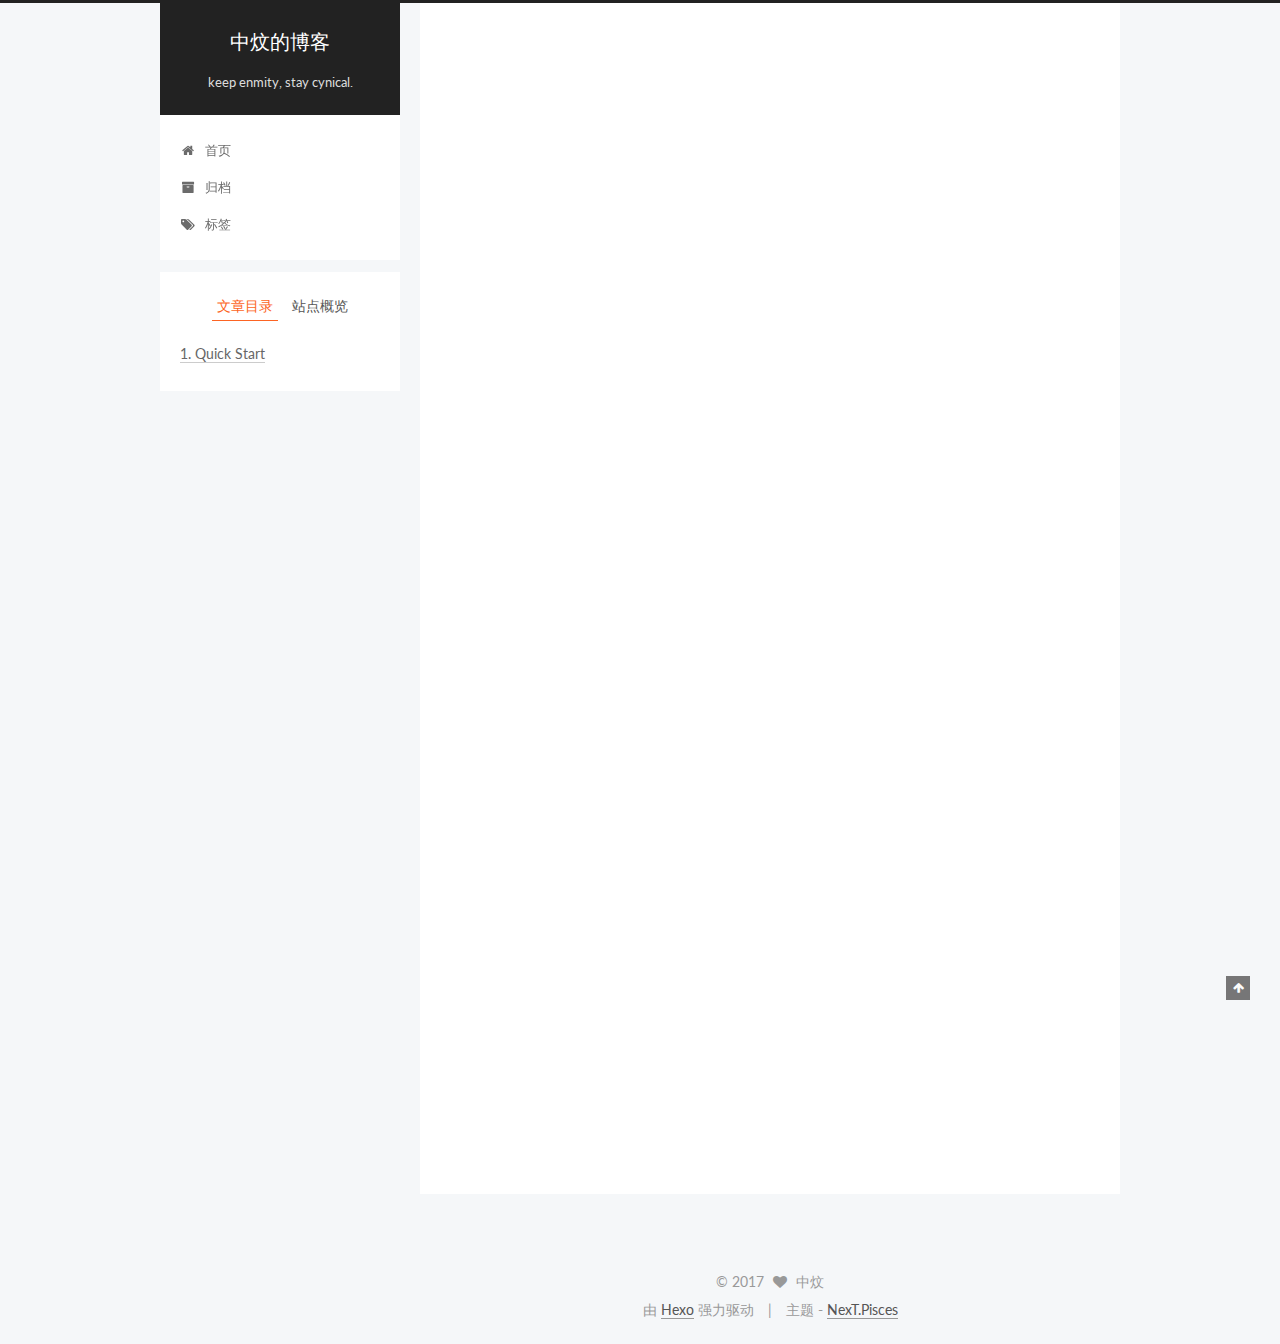
<file: 2017/04/16/hello-world/index.html>
<!doctype html>



  


<html class="theme-next pisces use-motion" lang="zh-Hans">
<head>
  <meta charset="UTF-8"/>
<meta http-equiv="X-UA-Compatible" content="IE=edge" />
<meta name="viewport" content="width=device-width, initial-scale=1, maximum-scale=1"/>



<meta http-equiv="Cache-Control" content="no-transform" />
<meta http-equiv="Cache-Control" content="no-siteapp" />















  
  
  <link href="/lib/fancybox/source/jquery.fancybox.css?v=2.1.5" rel="stylesheet" type="text/css" />




  
  
  
  

  
    
    
  

  

  

  

  

  
    
    
    <link href="//fonts.googleapis.com/css?family=Lato:300,300italic,400,400italic,700,700italic&subset=latin,latin-ext" rel="stylesheet" type="text/css">
  






<link href="/lib/font-awesome/css/font-awesome.min.css?v=4.6.2" rel="stylesheet" type="text/css" />

<link href="/css/main.css?v=5.1.0" rel="stylesheet" type="text/css" />


  <meta name="keywords" content="Hexo, NexT" />








  <link rel="shortcut icon" type="image/x-icon" href="/favicon.ico?v=5.1.0" />






<meta name="description" content="Welcome to Hexo! This is your very first post. Check documentation for more info. If you get any problems when using Hexo, you can find the answer in troubleshooting or you can ask me on GitHub. Quick">
<meta name="keywords">
<meta property="og:type" content="article">
<meta property="og:title" content="Hello World">
<meta property="og:url" content="http://vinlin.cc/2017/04/16/hello-world/index.html">
<meta property="og:site_name" content="中炆的博客">
<meta property="og:description" content="Welcome to Hexo! This is your very first post. Check documentation for more info. If you get any problems when using Hexo, you can find the answer in troubleshooting or you can ask me on GitHub. Quick">
<meta property="og:updated_time" content="2017-04-16T11:43:55.900Z">
<meta name="twitter:card" content="summary">
<meta name="twitter:title" content="Hello World">
<meta name="twitter:description" content="Welcome to Hexo! This is your very first post. Check documentation for more info. If you get any problems when using Hexo, you can find the answer in troubleshooting or you can ask me on GitHub. Quick">



<script type="text/javascript" id="hexo.configurations">
  var NexT = window.NexT || {};
  var CONFIG = {
    root: '/',
    scheme: 'Pisces',
    sidebar: {"position":"left","display":"hide","offset":12,"offset_float":0,"b2t":false,"scrollpercent":false},
    fancybox: true,
    motion: true,
    duoshuo: {
      userId: '0',
      author: '博主'
    },
    algolia: {
      applicationID: '',
      apiKey: '',
      indexName: '',
      hits: {"per_page":10},
      labels: {"input_placeholder":"Search for Posts","hits_empty":"We didn't find any results for the search: ${query}","hits_stats":"${hits} results found in ${time} ms"}
    }
  };
</script>



  <link rel="canonical" href="http://vinlin.cc/2017/04/16/hello-world/"/>





  <title> Hello World | 中炆的博客 </title>
</head>

<body itemscope itemtype="http://schema.org/WebPage" lang="zh-Hans">

  














  
  
    
  

  <div class="container sidebar-position-left page-post-detail ">
    <div class="headband"></div>

    <header id="header" class="header" itemscope itemtype="http://schema.org/WPHeader">
      <div class="header-inner"><div class="site-brand-wrapper">
  <div class="site-meta ">
    

    <div class="custom-logo-site-title">
      <a href="/"  class="brand" rel="start">
        <span class="logo-line-before"><i></i></span>
        <span class="site-title">中炆的博客</span>
        <span class="logo-line-after"><i></i></span>
      </a>
    </div>
      
        <p class="site-subtitle">keep enmity, stay cynical.</p>
      
  </div>

  <div class="site-nav-toggle">
    <button>
      <span class="btn-bar"></span>
      <span class="btn-bar"></span>
      <span class="btn-bar"></span>
    </button>
  </div>
</div>

<nav class="site-nav">
  

  
    <ul id="menu" class="menu">
      
        
        <li class="menu-item menu-item-home">
          <a href="/" rel="section">
            
              <i class="menu-item-icon fa fa-fw fa-home"></i> <br />
            
            首页
          </a>
        </li>
      
        
        <li class="menu-item menu-item-archives">
          <a href="/archives" rel="section">
            
              <i class="menu-item-icon fa fa-fw fa-archive"></i> <br />
            
            归档
          </a>
        </li>
      
        
        <li class="menu-item menu-item-tags">
          <a href="/tags" rel="section">
            
              <i class="menu-item-icon fa fa-fw fa-tags"></i> <br />
            
            标签
          </a>
        </li>
      

      
    </ul>
  

  
</nav>



 </div>
    </header>

    <main id="main" class="main">
      <div class="main-inner">
        <div class="content-wrap">
          <div id="content" class="content">
            

  <div id="posts" class="posts-expand">
    

  

  
  
  

  <article class="post post-type-normal " itemscope itemtype="http://schema.org/Article">
    <link itemprop="mainEntityOfPage" href="http://vinlin.cc/2017/04/16/hello-world/">

    <span hidden itemprop="author" itemscope itemtype="http://schema.org/Person">
      <meta itemprop="name" content="中炆">
      <meta itemprop="description" content="">
      <meta itemprop="image" content="/images/avatar.jpg">
    </span>

    <span hidden itemprop="publisher" itemscope itemtype="http://schema.org/Organization">
      <meta itemprop="name" content="中炆的博客">
    </span>

    
      <header class="post-header">

        
        
          <h1 class="post-title" itemprop="name headline">
            
            
              
                Hello World
              
            
          </h1>
        

        <div class="post-meta">
          <span class="post-time">
            
              <span class="post-meta-item-icon">
                <i class="fa fa-calendar-o"></i>
              </span>
              
                <span class="post-meta-item-text">发表于</span>
              
              <time title="创建于" itemprop="dateCreated datePublished" datetime="2017-04-16T19:43:55+08:00">
                2017-04-16
              </time>
            

            

            
          </span>

          

          
            
          

          
          

          

          

          

        </div>
      </header>
    


    <div class="post-body" itemprop="articleBody">

      
      

      
        <p>Welcome to <a href="https://hexo.io/" target="_blank" rel="external">Hexo</a>! This is your very first post. Check <a href="https://hexo.io/docs/" target="_blank" rel="external">documentation</a> for more info. If you get any problems when using Hexo, you can find the answer in <a href="https://hexo.io/docs/troubleshooting.html" target="_blank" rel="external">troubleshooting</a> or you can ask me on <a href="https://github.com/hexojs/hexo/issues" target="_blank" rel="external">GitHub</a>.</p>
<h2 id="Quick-Start"><a href="#Quick-Start" class="headerlink" title="Quick Start"></a>Quick Start</h2><h3 id="Create-a-new-post"><a href="#Create-a-new-post" class="headerlink" title="Create a new post"></a>Create a new post</h3><figure class="highlight bash"><table><tr><td class="gutter"><pre><div class="line">1</div></pre></td><td class="code"><pre><div class="line">$ hexo new <span class="string">"My New Post"</span></div></pre></td></tr></table></figure>
<p>More info: <a href="https://hexo.io/docs/writing.html" target="_blank" rel="external">Writing</a></p>
<h3 id="Run-server"><a href="#Run-server" class="headerlink" title="Run server"></a>Run server</h3><figure class="highlight bash"><table><tr><td class="gutter"><pre><div class="line">1</div></pre></td><td class="code"><pre><div class="line">$ hexo server</div></pre></td></tr></table></figure>
<p>More info: <a href="https://hexo.io/docs/server.html" target="_blank" rel="external">Server</a></p>
<h3 id="Generate-static-files"><a href="#Generate-static-files" class="headerlink" title="Generate static files"></a>Generate static files</h3><figure class="highlight bash"><table><tr><td class="gutter"><pre><div class="line">1</div></pre></td><td class="code"><pre><div class="line">$ hexo generate</div></pre></td></tr></table></figure>
<p>More info: <a href="https://hexo.io/docs/generating.html" target="_blank" rel="external">Generating</a></p>
<h3 id="Deploy-to-remote-sites"><a href="#Deploy-to-remote-sites" class="headerlink" title="Deploy to remote sites"></a>Deploy to remote sites</h3><figure class="highlight bash"><table><tr><td class="gutter"><pre><div class="line">1</div></pre></td><td class="code"><pre><div class="line">$ hexo deploy</div></pre></td></tr></table></figure>
<p>More info: <a href="https://hexo.io/docs/deployment.html" target="_blank" rel="external">Deployment</a></p>

      
    </div>

    <div>
      
        

      
    </div>

    <div>
      
        

      
    </div>

    <div>
      
        

      
    </div>

    <footer class="post-footer">
      

      
        
      

      
        <div class="post-nav">
          <div class="post-nav-next post-nav-item">
            
              <a href="/2017/04/16/用Hexo搭建Github-Pages博客/" rel="next" title="用Hexo搭建Github Pages博客">
                <i class="fa fa-chevron-left"></i> 用Hexo搭建Github Pages博客
              </a>
            
          </div>

          <span class="post-nav-divider"></span>

          <div class="post-nav-prev post-nav-item">
            
          </div>
        </div>
      

      
      
    </footer>
  </article>



    <div class="post-spread">
      
    </div>
  </div>


          </div>
          


          
  <div class="comments" id="comments">
    
  </div>


        </div>
        
          
  
  <div class="sidebar-toggle">
    <div class="sidebar-toggle-line-wrap">
      <span class="sidebar-toggle-line sidebar-toggle-line-first"></span>
      <span class="sidebar-toggle-line sidebar-toggle-line-middle"></span>
      <span class="sidebar-toggle-line sidebar-toggle-line-last"></span>
    </div>
  </div>

  <aside id="sidebar" class="sidebar">
    <div class="sidebar-inner">

      

      
        <ul class="sidebar-nav motion-element">
          <li class="sidebar-nav-toc sidebar-nav-active" data-target="post-toc-wrap" >
            文章目录
          </li>
          <li class="sidebar-nav-overview" data-target="site-overview">
            站点概览
          </li>
        </ul>
      

      <section class="site-overview sidebar-panel">
        <div class="site-author motion-element" itemprop="author" itemscope itemtype="http://schema.org/Person">
          <img class="site-author-image" itemprop="image"
               src="/images/avatar.jpg"
               alt="中炆" />
          <p class="site-author-name" itemprop="name">中炆</p>
           
              <p class="site-description motion-element" itemprop="description">Road to Front-end Engineer</p>
          
        </div>
        <nav class="site-state motion-element">

          
            <div class="site-state-item site-state-posts">
              <a href="/archives">
                <span class="site-state-item-count">2</span>
                <span class="site-state-item-name">日志</span>
              </a>
            </div>
          

          

          

        </nav>

        

        <div class="links-of-author motion-element">
          
        </div>

        
        

        
        

        


      </section>

      
      <!--noindex-->
        <section class="post-toc-wrap motion-element sidebar-panel sidebar-panel-active">
          <div class="post-toc">

            
              
            

            
              <div class="post-toc-content"><ol class="nav"><li class="nav-item nav-level-2"><a class="nav-link" href="#Quick-Start"><span class="nav-number">1.</span> <span class="nav-text">Quick Start</span></a><ol class="nav-child"><li class="nav-item nav-level-3"><a class="nav-link" href="#Create-a-new-post"><span class="nav-number">1.1.</span> <span class="nav-text">Create a new post</span></a></li><li class="nav-item nav-level-3"><a class="nav-link" href="#Run-server"><span class="nav-number">1.2.</span> <span class="nav-text">Run server</span></a></li><li class="nav-item nav-level-3"><a class="nav-link" href="#Generate-static-files"><span class="nav-number">1.3.</span> <span class="nav-text">Generate static files</span></a></li><li class="nav-item nav-level-3"><a class="nav-link" href="#Deploy-to-remote-sites"><span class="nav-number">1.4.</span> <span class="nav-text">Deploy to remote sites</span></a></li></ol></li></ol></div>
            

          </div>
        </section>
      <!--/noindex-->
      

      

    </div>
  </aside>


        
      </div>
    </main>

    <footer id="footer" class="footer">
      <div class="footer-inner">
        <div class="copyright" >
  
  &copy; 
  <span itemprop="copyrightYear">2017</span>
  <span class="with-love">
    <i class="fa fa-heart"></i>
  </span>
  <span class="author" itemprop="copyrightHolder">中炆</span>
</div>


<div class="powered-by">
  由 <a class="theme-link" href="https://hexo.io">Hexo</a> 强力驱动
</div>

<div class="theme-info">
  主题 -
  <a class="theme-link" href="https://github.com/iissnan/hexo-theme-next">
    NexT.Pisces
  </a>
</div>


        

        
      </div>
    </footer>

    
      <div class="back-to-top">
        <i class="fa fa-arrow-up"></i>
        
      </div>
    

  </div>

  

<script type="text/javascript">
  if (Object.prototype.toString.call(window.Promise) !== '[object Function]') {
    window.Promise = null;
  }
</script>









  








  
  <script type="text/javascript" src="/lib/jquery/index.js?v=2.1.3"></script>

  
  <script type="text/javascript" src="/lib/fastclick/lib/fastclick.min.js?v=1.0.6"></script>

  
  <script type="text/javascript" src="/lib/jquery_lazyload/jquery.lazyload.js?v=1.9.7"></script>

  
  <script type="text/javascript" src="/lib/velocity/velocity.min.js?v=1.2.1"></script>

  
  <script type="text/javascript" src="/lib/velocity/velocity.ui.min.js?v=1.2.1"></script>

  
  <script type="text/javascript" src="/lib/fancybox/source/jquery.fancybox.pack.js?v=2.1.5"></script>


  


  <script type="text/javascript" src="/js/src/utils.js?v=5.1.0"></script>

  <script type="text/javascript" src="/js/src/motion.js?v=5.1.0"></script>



  
  


  <script type="text/javascript" src="/js/src/affix.js?v=5.1.0"></script>

  <script type="text/javascript" src="/js/src/schemes/pisces.js?v=5.1.0"></script>



  
  <script type="text/javascript" src="/js/src/scrollspy.js?v=5.1.0"></script>
<script type="text/javascript" src="/js/src/post-details.js?v=5.1.0"></script>



  


  <script type="text/javascript" src="/js/src/bootstrap.js?v=5.1.0"></script>



  


  




	





  





  





  






  





  

  

  

  

  

</body>
</html>
</file>
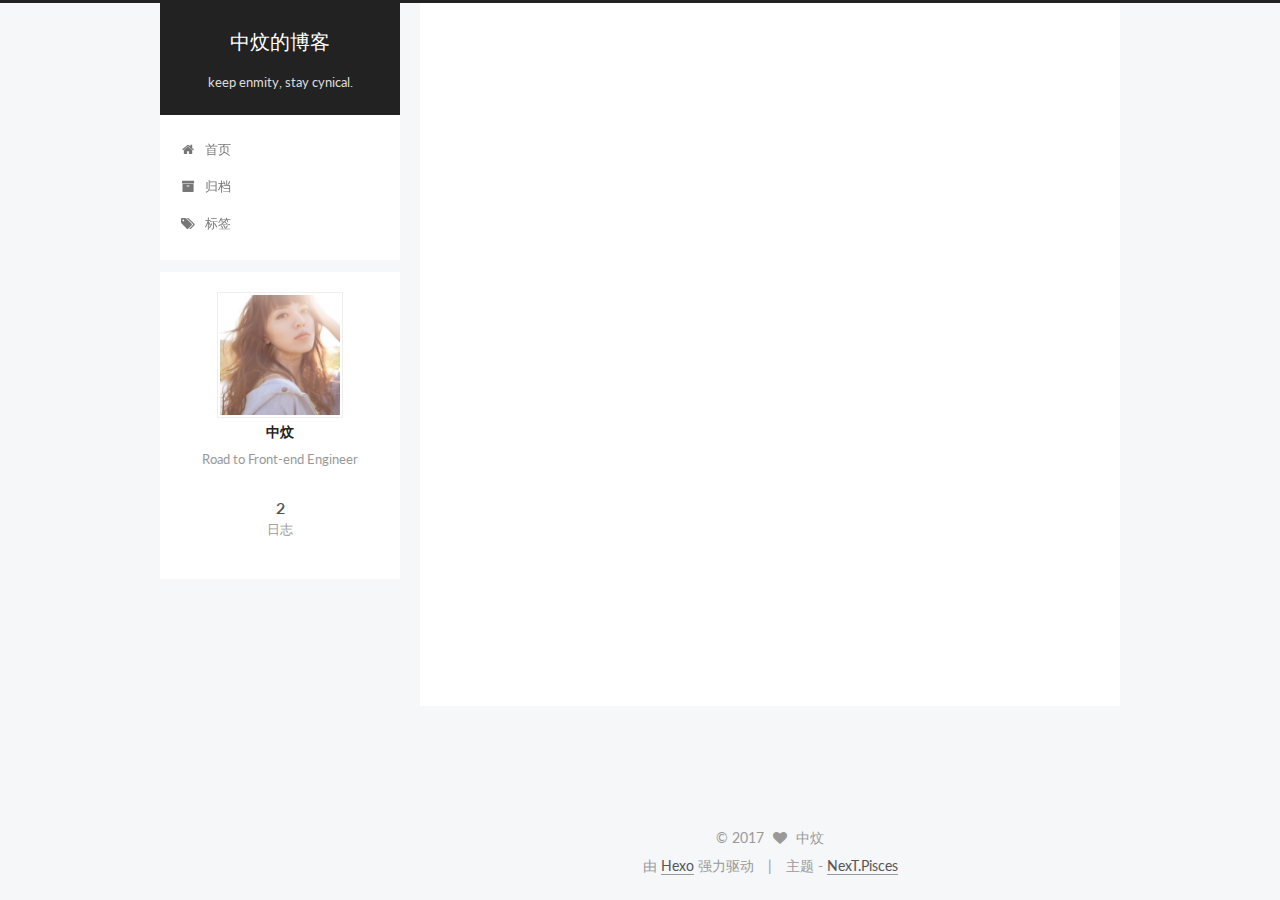
<file: 2017/04/16/用Hexo搭建Github-Pages博客/index.html>
<!doctype html>



  


<html class="theme-next pisces use-motion" lang="zh-Hans">
<head>
  <meta charset="UTF-8"/>
<meta http-equiv="X-UA-Compatible" content="IE=edge" />
<meta name="viewport" content="width=device-width, initial-scale=1, maximum-scale=1"/>



<meta http-equiv="Cache-Control" content="no-transform" />
<meta http-equiv="Cache-Control" content="no-siteapp" />















  
  
  <link href="/lib/fancybox/source/jquery.fancybox.css?v=2.1.5" rel="stylesheet" type="text/css" />




  
  
  
  

  
    
    
  

  

  

  

  

  
    
    
    <link href="//fonts.googleapis.com/css?family=Lato:300,300italic,400,400italic,700,700italic&subset=latin,latin-ext" rel="stylesheet" type="text/css">
  






<link href="/lib/font-awesome/css/font-awesome.min.css?v=4.6.2" rel="stylesheet" type="text/css" />

<link href="/css/main.css?v=5.1.0" rel="stylesheet" type="text/css" />


  <meta name="keywords" content="Hexo, NexT" />








  <link rel="shortcut icon" type="image/x-icon" href="/favicon.ico?v=5.1.0" />






<meta name="description" content="去年准备自学前端的时候，觉得该整个技术博客。一来记录学习的过程，二来锻炼写作水平。说干就干当即在腾讯云买了个域名，绑定Github Pages自动生成页面，博客的雏形就算构建好了 。接下来就该投入学习的汪洋大海中了。然而，作为一个不断被懒癌克服的人。前端自学计划在刷了两天FCC（FreeCodeCamp）后，无限期搁置。直到清明节的时候，我又一次意识到我不能再这样了。我问自己，到底是什么可怕到让我">
<meta name="keywords">
<meta property="og:type" content="article">
<meta property="og:title" content="用Hexo搭建Github Pages博客">
<meta property="og:url" content="http://vinlin.cc/2017/04/16/用Hexo搭建Github-Pages博客/index.html">
<meta property="og:site_name" content="中炆的博客">
<meta property="og:description" content="去年准备自学前端的时候，觉得该整个技术博客。一来记录学习的过程，二来锻炼写作水平。说干就干当即在腾讯云买了个域名，绑定Github Pages自动生成页面，博客的雏形就算构建好了 。接下来就该投入学习的汪洋大海中了。然而，作为一个不断被懒癌克服的人。前端自学计划在刷了两天FCC（FreeCodeCamp）后，无限期搁置。直到清明节的时候，我又一次意识到我不能再这样了。我问自己，到底是什么可怕到让我">
<meta property="og:updated_time" content="2017-04-16T15:58:41.678Z">
<meta name="twitter:card" content="summary">
<meta name="twitter:title" content="用Hexo搭建Github Pages博客">
<meta name="twitter:description" content="去年准备自学前端的时候，觉得该整个技术博客。一来记录学习的过程，二来锻炼写作水平。说干就干当即在腾讯云买了个域名，绑定Github Pages自动生成页面，博客的雏形就算构建好了 。接下来就该投入学习的汪洋大海中了。然而，作为一个不断被懒癌克服的人。前端自学计划在刷了两天FCC（FreeCodeCamp）后，无限期搁置。直到清明节的时候，我又一次意识到我不能再这样了。我问自己，到底是什么可怕到让我">



<script type="text/javascript" id="hexo.configurations">
  var NexT = window.NexT || {};
  var CONFIG = {
    root: '/',
    scheme: 'Pisces',
    sidebar: {"position":"left","display":"hide","offset":12,"offset_float":0,"b2t":false,"scrollpercent":false},
    fancybox: true,
    motion: true,
    duoshuo: {
      userId: '0',
      author: '博主'
    },
    algolia: {
      applicationID: '',
      apiKey: '',
      indexName: '',
      hits: {"per_page":10},
      labels: {"input_placeholder":"Search for Posts","hits_empty":"We didn't find any results for the search: ${query}","hits_stats":"${hits} results found in ${time} ms"}
    }
  };
</script>



  <link rel="canonical" href="http://vinlin.cc/2017/04/16/用Hexo搭建Github-Pages博客/"/>





  <title> 用Hexo搭建Github Pages博客 | 中炆的博客 </title>
</head>

<body itemscope itemtype="http://schema.org/WebPage" lang="zh-Hans">

  














  
  
    
  

  <div class="container sidebar-position-left page-post-detail ">
    <div class="headband"></div>

    <header id="header" class="header" itemscope itemtype="http://schema.org/WPHeader">
      <div class="header-inner"><div class="site-brand-wrapper">
  <div class="site-meta ">
    

    <div class="custom-logo-site-title">
      <a href="/"  class="brand" rel="start">
        <span class="logo-line-before"><i></i></span>
        <span class="site-title">中炆的博客</span>
        <span class="logo-line-after"><i></i></span>
      </a>
    </div>
      
        <p class="site-subtitle">keep enmity, stay cynical.</p>
      
  </div>

  <div class="site-nav-toggle">
    <button>
      <span class="btn-bar"></span>
      <span class="btn-bar"></span>
      <span class="btn-bar"></span>
    </button>
  </div>
</div>

<nav class="site-nav">
  

  
    <ul id="menu" class="menu">
      
        
        <li class="menu-item menu-item-home">
          <a href="/" rel="section">
            
              <i class="menu-item-icon fa fa-fw fa-home"></i> <br />
            
            首页
          </a>
        </li>
      
        
        <li class="menu-item menu-item-archives">
          <a href="/archives" rel="section">
            
              <i class="menu-item-icon fa fa-fw fa-archive"></i> <br />
            
            归档
          </a>
        </li>
      
        
        <li class="menu-item menu-item-tags">
          <a href="/tags" rel="section">
            
              <i class="menu-item-icon fa fa-fw fa-tags"></i> <br />
            
            标签
          </a>
        </li>
      

      
    </ul>
  

  
</nav>



 </div>
    </header>

    <main id="main" class="main">
      <div class="main-inner">
        <div class="content-wrap">
          <div id="content" class="content">
            

  <div id="posts" class="posts-expand">
    

  

  
  
  

  <article class="post post-type-normal " itemscope itemtype="http://schema.org/Article">
    <link itemprop="mainEntityOfPage" href="http://vinlin.cc/2017/04/16/用Hexo搭建Github-Pages博客/">

    <span hidden itemprop="author" itemscope itemtype="http://schema.org/Person">
      <meta itemprop="name" content="中炆">
      <meta itemprop="description" content="">
      <meta itemprop="image" content="/images/avatar.jpg">
    </span>

    <span hidden itemprop="publisher" itemscope itemtype="http://schema.org/Organization">
      <meta itemprop="name" content="中炆的博客">
    </span>

    
      <header class="post-header">

        
        
          <h1 class="post-title" itemprop="name headline">
            
            
              
                用Hexo搭建Github Pages博客
              
            
          </h1>
        

        <div class="post-meta">
          <span class="post-time">
            
              <span class="post-meta-item-icon">
                <i class="fa fa-calendar-o"></i>
              </span>
              
                <span class="post-meta-item-text">发表于</span>
              
              <time title="创建于" itemprop="dateCreated datePublished" datetime="2017-04-16T23:48:24+08:00">
                2017-04-16
              </time>
            

            

            
          </span>

          

          
            
          

          
          

          

          

          

        </div>
      </header>
    


    <div class="post-body" itemprop="articleBody">

      
      

      
        <p>去年准备自学前端的时候，觉得该整个技术博客。一来记录学习的过程，二来锻炼写作水平。说干就干当即在腾讯云买了个域名，绑定Github Pages自动生成页面，博客的雏形就算构建好了 。接下来就该投入学习的汪洋大海中了。<br>然而，作为一个不断被懒癌克服的人。前端自学计划在刷了两天FCC（FreeCodeCamp）后，无限期搁置。直到清明节的时候，我又一次意识到我不能再这样了。我问自己，到底是什么可怕到让我自暴自弃裹住不前。这一次我决定孤注一掷放手一搏。顺理成章的博客就重启了。Hexo的官网比Jekyll官网更合我眼缘，那就用Hexo吧。。。<br>搭建的过程还算顺利，不过部署过程中遇到了两个问题。一个是 hexo d 提示Deployer not found: git  已通过 npm install hexo-deployer-git –save解决。另一个问题就是hexo d CNAME消失暂时还没搞明白原因。。。<br>就这样，算是在茫茫的互联网有了一个自己的小空间吧。还有好多想实现的功能，只有好好学习一点一点完成吧。</p>

      
    </div>

    <div>
      
        

      
    </div>

    <div>
      
        

      
    </div>

    <div>
      
        

      
    </div>

    <footer class="post-footer">
      

      
        
      

      
        <div class="post-nav">
          <div class="post-nav-next post-nav-item">
            
          </div>

          <span class="post-nav-divider"></span>

          <div class="post-nav-prev post-nav-item">
            
              <a href="/2017/04/16/hello-world/" rel="prev" title="Hello World">
                Hello World <i class="fa fa-chevron-right"></i>
              </a>
            
          </div>
        </div>
      

      
      
    </footer>
  </article>



    <div class="post-spread">
      
    </div>
  </div>


          </div>
          


          
  <div class="comments" id="comments">
    
  </div>


        </div>
        
          
  
  <div class="sidebar-toggle">
    <div class="sidebar-toggle-line-wrap">
      <span class="sidebar-toggle-line sidebar-toggle-line-first"></span>
      <span class="sidebar-toggle-line sidebar-toggle-line-middle"></span>
      <span class="sidebar-toggle-line sidebar-toggle-line-last"></span>
    </div>
  </div>

  <aside id="sidebar" class="sidebar">
    <div class="sidebar-inner">

      

      

      <section class="site-overview sidebar-panel sidebar-panel-active">
        <div class="site-author motion-element" itemprop="author" itemscope itemtype="http://schema.org/Person">
          <img class="site-author-image" itemprop="image"
               src="/images/avatar.jpg"
               alt="中炆" />
          <p class="site-author-name" itemprop="name">中炆</p>
           
              <p class="site-description motion-element" itemprop="description">Road to Front-end Engineer</p>
          
        </div>
        <nav class="site-state motion-element">

          
            <div class="site-state-item site-state-posts">
              <a href="/archives">
                <span class="site-state-item-count">2</span>
                <span class="site-state-item-name">日志</span>
              </a>
            </div>
          

          

          

        </nav>

        

        <div class="links-of-author motion-element">
          
        </div>

        
        

        
        

        


      </section>

      

      

    </div>
  </aside>


        
      </div>
    </main>

    <footer id="footer" class="footer">
      <div class="footer-inner">
        <div class="copyright" >
  
  &copy; 
  <span itemprop="copyrightYear">2017</span>
  <span class="with-love">
    <i class="fa fa-heart"></i>
  </span>
  <span class="author" itemprop="copyrightHolder">中炆</span>
</div>


<div class="powered-by">
  由 <a class="theme-link" href="https://hexo.io">Hexo</a> 强力驱动
</div>

<div class="theme-info">
  主题 -
  <a class="theme-link" href="https://github.com/iissnan/hexo-theme-next">
    NexT.Pisces
  </a>
</div>


        

        
      </div>
    </footer>

    
      <div class="back-to-top">
        <i class="fa fa-arrow-up"></i>
        
      </div>
    

  </div>

  

<script type="text/javascript">
  if (Object.prototype.toString.call(window.Promise) !== '[object Function]') {
    window.Promise = null;
  }
</script>









  








  
  <script type="text/javascript" src="/lib/jquery/index.js?v=2.1.3"></script>

  
  <script type="text/javascript" src="/lib/fastclick/lib/fastclick.min.js?v=1.0.6"></script>

  
  <script type="text/javascript" src="/lib/jquery_lazyload/jquery.lazyload.js?v=1.9.7"></script>

  
  <script type="text/javascript" src="/lib/velocity/velocity.min.js?v=1.2.1"></script>

  
  <script type="text/javascript" src="/lib/velocity/velocity.ui.min.js?v=1.2.1"></script>

  
  <script type="text/javascript" src="/lib/fancybox/source/jquery.fancybox.pack.js?v=2.1.5"></script>


  


  <script type="text/javascript" src="/js/src/utils.js?v=5.1.0"></script>

  <script type="text/javascript" src="/js/src/motion.js?v=5.1.0"></script>



  
  


  <script type="text/javascript" src="/js/src/affix.js?v=5.1.0"></script>

  <script type="text/javascript" src="/js/src/schemes/pisces.js?v=5.1.0"></script>



  
  <script type="text/javascript" src="/js/src/scrollspy.js?v=5.1.0"></script>
<script type="text/javascript" src="/js/src/post-details.js?v=5.1.0"></script>



  


  <script type="text/javascript" src="/js/src/bootstrap.js?v=5.1.0"></script>



  


  




	





  





  





  






  





  

  

  

  

  

</body>
</html>
</file>
<file: css/main.css>
/* normalize.css v3.0.2 | MIT License | git.io/normalize */
html {
  font-family: sans-serif; /* 1 */
  -ms-text-size-adjust: 100%; /* 2 */
  -webkit-text-size-adjust: 100%; /* 2 */
}
body {
  margin: 0;
}
article,
aside,
details,
figcaption,
figure,
footer,
header,
hgroup,
main,
menu,
nav,
section,
summary {
  display: block;
}
audio,
canvas,
progress,
video {
  display: inline-block; /* 1 */
  vertical-align: baseline; /* 2 */
}
audio:not([controls]) {
  display: none;
  height: 0;
}
[hidden],
template {
  display: none;
}
a {
  background-color: transparent;
}
a:active,
a:hover {
  outline: 0;
}
abbr[title] {
  border-bottom: 1px dotted;
}
b,
strong {
  font-weight: bold;
}
dfn {
  font-style: italic;
}
h1 {
  font-size: 2em;
  margin: 0.67em 0;
}
mark {
  background: #ff0;
  color: #000;
}
small {
  font-size: 80%;
}
sub,
sup {
  font-size: 75%;
  line-height: 0;
  position: relative;
  vertical-align: baseline;
}
sup {
  top: -0.5em;
}
sub {
  bottom: -0.25em;
}
img {
  border: 0;
}
svg:not(:root) {
  overflow: hidden;
}
figure {
  margin: 1em 40px;
}
hr {
  -moz-box-sizing: content-box;
  box-sizing: content-box;
  height: 0;
}
pre {
  overflow: auto;
}
code,
kbd,
pre,
samp {
  font-family: monospace, monospace;
  font-size: 1em;
}
button,
input,
optgroup,
select,
textarea {
  color: inherit; /* 1 */
  font: inherit; /* 2 */
  margin: 0; /* 3 */
}
button {
  overflow: visible;
}
button,
select {
  text-transform: none;
}
button,
html input[type="button"],
input[type="reset"],
input[type="submit"] {
  -webkit-appearance: button; /* 2 */
  cursor: pointer; /* 3 */
}
button[disabled],
html input[disabled] {
  cursor: default;
}
button::-moz-focus-inner,
input::-moz-focus-inner {
  border: 0;
  padding: 0;
}
input {
  line-height: normal;
}
input[type="checkbox"],
input[type="radio"] {
  box-sizing: border-box; /* 1 */
  padding: 0; /* 2 */
}
input[type="number"]::-webkit-inner-spin-button,
input[type="number"]::-webkit-outer-spin-button {
  height: auto;
}
input[type="search"] {
  -webkit-appearance: textfield; /* 1 */
  -moz-box-sizing: content-box;
  -webkit-box-sizing: content-box; /* 2 */
  box-sizing: content-box;
}
input[type="search"]::-webkit-search-cancel-button,
input[type="search"]::-webkit-search-decoration {
  -webkit-appearance: none;
}
fieldset {
  border: 1px solid #c0c0c0;
  margin: 0 2px;
  padding: 0.35em 0.625em 0.75em;
}
legend {
  border: 0; /* 1 */
  padding: 0; /* 2 */
}
textarea {
  overflow: auto;
}
optgroup {
  font-weight: bold;
}
table {
  border-collapse: collapse;
  border-spacing: 0;
}
td,
th {
  padding: 0;
}
::selection {
  background: #262a30;
  color: #fff;
}
body {
  position: relative;
  font-family: 'Lato', "PingFang SC", "Microsoft YaHei", sans-serif;
  font-size: 14px;
  line-height: 2;
  color: #555;
  background: #f5f7f9;
}
@media (max-width: 767px) {
  body {
    padding-right: 0 !important;
  }
}
@media (min-width: 768px) and (max-width: 991px) {
  body {
    padding-right: 0 !important;
  }
}
@media (min-width: 1600px) {
  body {
    font-size: 16px;
  }
}
h1,
h2,
h3,
h4,
h5,
h6 {
  margin: 0;
  padding: 0;
  font-weight: bold;
  line-height: 1.5;
  font-family: 'Lato', "PingFang SC", "Microsoft YaHei", sans-serif;
}
h2,
h3,
h4,
h5,
h6 {
  margin: 20px 0 15px;
}
h1 {
  font-size: 22px;
}
@media (max-width: 767px) {
  h1 {
    font-size: 18px;
  }
}
h2 {
  font-size: 20px;
}
@media (max-width: 767px) {
  h2 {
    font-size: 16px;
  }
}
h3 {
  font-size: 18px;
}
@media (max-width: 767px) {
  h3 {
    font-size: 14px;
  }
}
h4 {
  font-size: 16px;
}
@media (max-width: 767px) {
  h4 {
    font-size: 12px;
  }
}
h5 {
  font-size: 14px;
}
@media (max-width: 767px) {
  h5 {
    font-size: 10px;
  }
}
h6 {
  font-size: 12px;
}
@media (max-width: 767px) {
  h6 {
    font-size: 8px;
  }
}
p {
  margin: 0 0 25px 0;
}
a {
  color: #555;
  text-decoration: none;
  border-bottom: 1px solid #999;
  word-wrap: break-word;
}
a:hover {
  color: #222;
  border-bottom-color: #222;
}
blockquote {
  margin: 0;
  padding: 0;
}
img {
  display: block;
  margin: auto;
  max-width: 100%;
  height: auto;
}
hr {
  margin: 40px 0;
  height: 3px;
  border: none;
  background-color: #ddd;
  background-image: repeating-linear-gradient(-45deg, #fff, #fff 4px, transparent 4px, transparent 8px);
}
blockquote {
  padding: 0 15px;
  color: #666;
  border-left: 4px solid #ddd;
}
blockquote cite::before {
  content: "-";
  padding: 0 5px;
}
dt {
  font-weight: 700;
}
dd {
  margin: 0;
  padding: 0;
}
.text-left {
  text-align: left;
}
.text-center {
  text-align: center;
}
.text-right {
  text-align: right;
}
.text-justify {
  text-align: justify;
}
.text-nowrap {
  white-space: nowrap;
}
.text-lowercase {
  text-transform: lowercase;
}
.text-uppercase {
  text-transform: uppercase;
}
.text-capitalize {
  text-transform: capitalize;
}
.center-block {
  display: block;
  margin-left: auto;
  margin-right: auto;
}
.clearfix:before,
.clearfix:after {
  content: " ";
  display: table;
}
.clearfix:after {
  clear: both;
}
.pullquote {
  width: 45%;
}
.pullquote.left {
  float: left;
  margin-left: 5px;
  margin-right: 10px;
}
.pullquote.right {
  float: right;
  margin-left: 10px;
  margin-right: 5px;
}
.affix.affix.affix {
  position: fixed;
}
.translation {
  margin-top: -20px;
  font-size: 14px;
  color: #999;
}
.scrollbar-measure {
  width: 100px;
  height: 100px;
  overflow: scroll;
  position: absolute;
  top: -9999px;
}
.use-motion .motion-element {
  opacity: 0;
}
table {
  margin: 20px 0;
  width: 100%;
  border-collapse: collapse;
  border-spacing: 0;
  border: 1px solid #ddd;
  font-size: 14px;
  table-layout: fixed;
  word-wrap: break-all;
}
table>tbody>tr:nth-of-type(odd) {
  background-color: #f9f9f9;
}
table>tbody>tr:hover {
  background-color: #f5f5f5;
}
caption,
th,
td {
  padding: 8px;
  text-align: left;
  vertical-align: middle;
  font-weight: normal;
}
th,
td {
  border-bottom: 3px solid #ddd;
  border-right: 1px solid #eee;
}
th {
  padding-bottom: 10px;
  font-weight: 700;
}
td {
  border-bottom-width: 1px;
}
html,
body {
  height: 100%;
}
.container {
  position: relative;
  min-height: 100%;
}
.header-inner {
  margin: 0 auto;
  padding: 100px 0 70px;
  width: 700px;
}
@media (min-width: 1600px) {
  .container .header-inner {
    width: 900px;
  }
}
.main {
  padding-bottom: 150px;
}
.main-inner {
  margin: 0 auto;
  width: 700px;
}
@media (min-width: 1600px) {
  .container .main-inner {
    width: 900px;
  }
}
.footer {
  position: absolute;
  left: 0;
  bottom: 0;
  width: 100%;
  min-height: 50px;
}
.footer-inner {
  box-sizing: border-box;
  margin: 20px auto;
  width: 700px;
}
@media (min-width: 1600px) {
  .container .footer-inner {
    width: 900px;
  }
}
pre,
.highlight {
  overflow: auto;
  margin: 20px 0;
  padding: 0;
  font-size: 13px;
  color: #4d4d4c;
  background: #f7f7f7;
  line-height: 1.6;
}
pre,
code {
  font-family: consolas, Menlo, "PingFang SC", "Microsoft YaHei", monospace;
}
code {
  padding: 2px 4px;
  word-wrap: break-word;
  color: #555;
  background: #eee;
  border-radius: 3px;
  font-size: 13px;
}
pre code {
  padding: 0;
  color: #4d4d4c;
  background: none;
  text-shadow: none;
}
.highlight {
  border-radius: 1px;
}
.highlight pre {
  border: none;
  margin: 0;
  padding: 10px 0;
}
.highlight table {
  margin: 0;
  width: auto;
  border: none;
}
.highlight td {
  border: none;
  padding: 0;
}
.highlight figcaption {
  font-size: 1em;
  color: #4d4d4c;
  line-height: 1em;
  margin-bottom: 1em;
}
.highlight figcaption:before,
.highlight figcaption:after {
  content: " ";
  display: table;
}
.highlight figcaption:after {
  clear: both;
}
.highlight figcaption a {
  float: right;
  color: #4d4d4c;
}
.highlight figcaption a:hover {
  border-bottom-color: #4d4d4c;
}
.highlight .gutter pre {
  padding-left: 10px;
  padding-right: 10px;
  color: #869194;
  text-align: right;
  background-color: #eff2f3;
}
.highlight .code pre {
  width: 100%;
  padding-left: 10px;
  padding-right: 10px;
  background-color: #f7f7f7;
}
.highlight .line {
  height: 20px;
}
.gutter {
  -webkit-user-select: none;
  -moz-user-select: none;
  -ms-user-select: none;
  user-select: none;
}
.gist table {
  width: auto;
}
.gist table td {
  border: none;
}
pre .deletion {
  background: #fdd;
}
pre .addition {
  background: #dfd;
}
pre .meta {
  color: #8959a8;
}
pre .comment {
  color: #8e908c;
}
pre .variable,
pre .attribute,
pre .tag,
pre .regexp,
pre .ruby .constant,
pre .xml .tag .title,
pre .xml .pi,
pre .xml .doctype,
pre .html .doctype,
pre .css .id,
pre .css .class,
pre .css .pseudo {
  color: #c82829;
}
pre .number,
pre .preprocessor,
pre .built_in,
pre .literal,
pre .params,
pre .constant,
pre .command {
  color: #f5871f;
}
pre .ruby .class .title,
pre .css .rules .attribute,
pre .string,
pre .value,
pre .inheritance,
pre .header,
pre .ruby .symbol,
pre .xml .cdata,
pre .special,
pre .number,
pre .formula {
  color: #718c00;
}
pre .title,
pre .css .hexcolor {
  color: #3e999f;
}
pre .function,
pre .python .decorator,
pre .python .title,
pre .ruby .function .title,
pre .ruby .title .keyword,
pre .perl .sub,
pre .javascript .title,
pre .coffeescript .title {
  color: #4271ae;
}
pre .keyword,
pre .javascript .function {
  color: #8959a8;
}
.full-image.full-image.full-image {
  border: none;
  max-width: 100%;
  width: auto;
  margin: 20px auto;
}
@media (min-width: 992px) {
  .full-image.full-image.full-image {
    max-width: none;
    width: 118%;
    margin: 0 -9%;
  }
}
.blockquote-center,
.page-home .post-type-quote blockquote,
.page-post-detail .post-type-quote blockquote {
  position: relative;
  margin: 40px 0;
  padding: 0;
  border-left: none;
  text-align: center;
}
.blockquote-center::before,
.page-home .post-type-quote blockquote::before,
.page-post-detail .post-type-quote blockquote::before,
.blockquote-center::after,
.page-home .post-type-quote blockquote::after,
.page-post-detail .post-type-quote blockquote::after {
  position: absolute;
  content: ' ';
  display: block;
  width: 100%;
  height: 24px;
  opacity: 0.2;
  background-repeat: no-repeat;
  background-position: 0 -6px;
  background-size: 22px 22px;
}
.blockquote-center::before,
.page-home .post-type-quote blockquote::before,
.page-post-detail .post-type-quote blockquote::before {
  top: -20px;
  background-image: url("../images/quote-l.svg");
  border-top: 1px solid #ccc;
}
.blockquote-center::after,
.page-home .post-type-quote blockquote::after,
.page-post-detail .post-type-quote blockquote::after {
  bottom: -20px;
  background-image: url("../images/quote-r.svg");
  border-bottom: 1px solid #ccc;
  background-position: 100% 8px;
}
.blockquote-center p,
.page-home .post-type-quote blockquote p,
.page-post-detail .post-type-quote blockquote p,
.blockquote-center div,
.page-home .post-type-quote blockquote div,
.page-post-detail .post-type-quote blockquote div {
  text-align: center;
}
.post .post-body .group-picture img {
  box-sizing: border-box;
  padding: 0 3px;
  border: none;
}
.post .group-picture-row {
  overflow: hidden;
  margin-top: 6px;
}
.post .group-picture-row:first-child {
  margin-top: 0;
}
.post .group-picture-column {
  float: left;
}
.page-post-detail .post-body .group-picture-column {
  float: none;
  margin-top: 10px;
  width: auto !important;
}
.page-post-detail .post-body .group-picture-column img {
  margin: 0 auto;
}
.page-archive .group-picture-container {
  overflow: hidden;
}
.page-archive .group-picture-row {
  float: left;
}
.page-archive .group-picture-row:first-child {
  margin-top: 6px;
}
.page-archive .group-picture-column {
  max-width: 150px;
  max-height: 150px;
}
.note {
  padding: 20px;
  margin: 20px 0;
  border: 1px solid #eee;
  border-left-width: 5px;
  border-radius: 3px;
}
.note h2,
.note h3,
.note h4,
.note h5,
.note h6 {
  margin-top: 0;
  margin-bottom: 5px;
}
.note p:last-child {
  margin-bottom: 0;
}
.note code {
  border-radius: 3px;
}
.note+.note {
  margin-top: -5px;
}
.default {
  border-left-color: #777;
}
.default h2,
.default h3,
.default h4,
.default h5,
.default h6 {
  color: #777;
}
.primary {
  border-left-color: #428bca;
}
.primary h2,
.primary h3,
.primary h4,
.primary h5,
.primary h6 {
  color: #428bca;
}
.success {
  border-left-color: #5cb85c;
}
.success h2,
.success h3,
.success h4,
.success h5,
.success h6 {
  color: #5cb85c;
}
.danger {
  border-left-color: #d9534f;
}
.danger h2,
.danger h3,
.danger h4,
.danger h5,
.danger h6 {
  color: #d9534f;
}
.warning {
  border-left-color: #f0ad4e;
}
.warning h2,
.warning h3,
.warning h4,
.warning h5,
.warning h6 {
  color: #f0ad4e;
}
.info {
  border-left-color: #5bc0de;
}
.info h2,
.info h3,
.info h4,
.info h5,
.info h6 {
  color: #5bc0de;
}
.btn {
  display: inline-block;
  padding: 0 20px;
  font-size: 14px;
  color: #fff;
  background: #222;
  border: 2px solid #555;
  text-decoration: none;
  border-radius: 0;
  transition-property: background-color;
  transition-duration: 0.2s;
  transition-timing-function: ease-in-out;
  transition-delay: 0s;
}
.btn:hover,
.post-button .btn:hover {
  border-color: #222;
  color: #fff;
  background: #222;
}
.btn-bar {
  display: block;
  width: 22px;
  height: 2px;
  background: #555;
  border-radius: 1px;
}
.btn-bar+.btn-bar {
  margin-top: 4px;
}
.pagination {
  margin: 120px 0 40px;
  text-align: center;
  border-top: 1px solid #eee;
}
.page-number-basic,
.pagination .prev,
.pagination .next,
.pagination .page-number,
.pagination .space {
  display: inline-block;
  position: relative;
  top: -1px;
  margin: 0 10px;
  padding: 0 10px;
  line-height: 30px;
}
@media (max-width: 767px) {
  .page-number-basic,
  .pagination .prev,
  .pagination .next,
  .pagination .page-number,
  .pagination .space {
    margin: 0 5px;
  }
}
.pagination .prev,
.pagination .next,
.pagination .page-number {
  border-bottom: 0;
  border-top: 1px solid #eee;
  transition-property: border-color;
  transition-duration: 0.2s;
  transition-timing-function: ease-in-out;
  transition-delay: 0s;
}
.pagination .prev:hover,
.pagination .next:hover,
.pagination .page-number:hover {
  border-top-color: #222;
}
.pagination .space {
  padding: 0;
  margin: 0;
}
.pagination .prev {
  margin-left: 0;
}
.pagination .next {
  margin-right: 0;
}
.pagination .page-number.current {
  color: #fff;
  background: #ccc;
  border-top-color: #ccc;
}
@media (max-width: 767px) {
  .pagination {
    border-top: none;
  }
  .pagination .prev,
  .pagination .next,
  .pagination .page-number {
    margin-bottom: 10px;
    border-top: 0;
    border-bottom: 1px solid #eee;
  }
  .pagination .prev:hover,
  .pagination .next:hover,
  .pagination .page-number:hover {
    border-bottom-color: #222;
  }
}
.comments {
  margin: 60px 20px 0;
}
.tag-cloud {
  text-align: center;
}
.tag-cloud a {
  display: inline-block;
  margin: 10px;
}
.back-to-top {
  box-sizing: border-box;
  position: fixed;
  bottom: -100px;
  right: 30px;
  z-index: 1050;
  padding: 0 6px;
  width: 24px;
  background: #222;
  font-size: 12px;
  opacity: 0.6;
  color: #fff;
  cursor: pointer;
  text-align: center;
  -webkit-transform: translateZ(0);
  transition-property: bottom;
  transition-duration: 0.2s;
  transition-timing-function: ease-in-out;
  transition-delay: 0s;
}
@media (max-width: 767px) {
  .back-to-top {
    display: none;
  }
}
@media (min-width: 768px) and (max-width: 991px) {
  .back-to-top {
    display: none;
  }
}
.back-to-top.back-to-top-on {
  bottom: 30px;
}
.header {
  background: #fff;
}
.header-inner {
  position: relative;
}
.headband {
  height: 3px;
  background: #222;
}
.site-meta {
  margin: 0;
  text-align: center;
}
@media (max-width: 767px) {
  .site-meta {
    text-align: center;
  }
}
.brand {
  position: relative;
  display: inline-block;
  padding: 0 40px;
  color: #fff;
  background: #222;
  border-bottom: none;
}
.brand:hover {
  color: #fff;
}
.logo {
  display: inline-block;
  margin-right: 5px;
  line-height: 36px;
  vertical-align: top;
}
.site-title {
  display: inline-block;
  vertical-align: top;
  line-height: 36px;
  font-size: 20px;
  font-weight: normal;
  font-family: 'Lato', "PingFang SC", "Microsoft YaHei", sans-serif;
}
.site-subtitle {
  margin-top: 10px;
  font-size: 13px;
  color: #ddd;
}
.use-motion .brand {
  opacity: 0;
}
.use-motion .logo,
.use-motion .site-title,
.use-motion .site-subtitle {
  opacity: 0;
  position: relative;
  top: -10px;
}
.site-nav-toggle {
  display: none;
  position: absolute;
  top: 10px;
  left: 10px;
}
@media (max-width: 767px) {
  .site-nav-toggle {
    display: block;
  }
}
.site-nav-toggle button {
  margin-top: 2px;
  padding: 9px 10px;
  background: transparent;
  border: none;
}
@media (max-width: 767px) {
  .site-nav {
    display: none;
    margin: 0 -10px;
    padding: 0 10px;
    clear: both;
    border-top: 1px solid #ddd;
  }
}
@media (min-width: 768px) and (max-width: 991px) {
  .site-nav {
    display: block !important;
  }
}
@media (min-width: 992px) {
  .site-nav {
    display: block !important;
  }
}
.menu {
  margin-top: 20px;
  padding-left: 0;
  text-align: center;
}
.menu .menu-item {
  display: inline-block;
  margin: 0 10px;
  list-style: none;
}
@media screen and (max-width: 767px) {
  .menu .menu-item {
    margin-top: 10px;
  }
}
.menu .menu-item a {
  display: block;
  font-size: 13px;
  line-height: inherit;
  border-bottom: 1px solid transparent;
  transition-property: border-color;
  transition-duration: 0.2s;
  transition-timing-function: ease-in-out;
  transition-delay: 0s;
}
.menu .menu-item a:hover,
.menu-item-active a {
  border-bottom-color: #222;
}
.menu .menu-item .fa {
  margin-right: 5px;
}
.use-motion .menu-item {
  opacity: 0;
}
.post-body {
  font-family: 'Lato', "PingFang SC", "Microsoft YaHei", sans-serif;
}
@media (max-width: 767px) {
  .post-body {
    word-break: break-word;
  }
}
.post-body .fancybox img {
  display: block !important;
  margin: 0 auto;
  cursor: pointer;
  cursor: zoom-in;
  cursor: -webkit-zoom-in;
}
.post-body .image-caption,
.post-body .figure .caption {
  margin: 10px auto 15px;
  text-align: center;
  font-size: 14px;
  color: #999;
  font-weight: bold;
  line-height: 1;
}
.post-sticky-flag {
  display: inline-block;
  font-size: 16px;
  -ms-transform: rotate(30deg);
  -webkit-transform: rotate(30deg);
  -moz-transform: rotate(30deg);
  -ms-transform: rotate(30deg);
  -o-transform: rotate(30deg);
  transform: rotate(30deg);
}
.posts-expand {
  padding-top: 40px;
}
@media (max-width: 767px) {
  .posts-expand {
    margin: 0 20px;
  }
  .post-body pre {
    padding: 10px;
  }
  .post-body pre .gutter pre {
    padding-right: 10px;
  }
  .post-body .highlight {
    margin-left: -40px;
    margin-right: -40px;
    padding: 0;
  }
  .post-body .highlight .gutter pre {
    padding-right: 10px;
  }
}
@media (min-width: 992px) {
  .posts-expand .post-body {
    text-align: justify;
  }
}
.posts-expand .post-body h2,
.posts-expand .post-body h3,
.posts-expand .post-body h4,
.posts-expand .post-body h5,
.posts-expand .post-body h6 {
  padding-top: 10px;
}
.posts-expand .post-body h2 .header-anchor,
.posts-expand .post-body h3 .header-anchor,
.posts-expand .post-body h4 .header-anchor,
.posts-expand .post-body h5 .header-anchor,
.posts-expand .post-body h6 .header-anchor {
  float: right;
  margin-left: 10px;
  color: #ccc;
  border-bottom-style: none;
  visibility: hidden;
}
.posts-expand .post-body h2 .header-anchor:hover,
.posts-expand .post-body h3 .header-anchor:hover,
.posts-expand .post-body h4 .header-anchor:hover,
.posts-expand .post-body h5 .header-anchor:hover,
.posts-expand .post-body h6 .header-anchor:hover {
  color: inherit;
}
.posts-expand .post-body h2:hover .header-anchor,
.posts-expand .post-body h3:hover .header-anchor,
.posts-expand .post-body h4:hover .header-anchor,
.posts-expand .post-body h5:hover .header-anchor,
.posts-expand .post-body h6:hover .header-anchor {
  visibility: visible;
}
.posts-expand .post-body ul li {
  list-style: circle;
}
.posts-expand .post-body img {
  box-sizing: border-box;
  margin: auto;
  padding: 3px;
  border: 1px solid #ddd;
}
.posts-expand .fancybox img {
  margin: 0 auto;
}
@media (max-width: 767px) {
  .posts-collapse {
    margin: 0 20px;
  }
  .posts-collapse .post-title,
  .posts-collapse .post-meta {
    display: block;
    width: auto;
    text-align: left;
  }
}
.posts-collapse {
  position: relative;
  z-index: 1010;
  margin-left: 55px;
}
.posts-collapse::after {
  content: " ";
  position: absolute;
  top: 20px;
  left: 0;
  margin-left: -2px;
  width: 4px;
  height: 100%;
  background: #f5f5f5;
  z-index: -1;
}
@media (max-width: 767px) {
  .posts-collapse {
    margin: 0 20px;
  }
}
.posts-collapse .collection-title {
  position: relative;
  margin: 60px 0;
}
.posts-collapse .collection-title h2 {
  margin-left: 20px;
}
.posts-collapse .collection-title small {
  color: #bbb;
}
.posts-collapse .collection-title::before {
  content: " ";
  position: absolute;
  left: 0;
  top: 50%;
  margin-left: -4px;
  margin-top: -4px;
  width: 8px;
  height: 8px;
  background: #bbb;
  border-radius: 50%;
}
.posts-collapse .post {
  margin: 30px 0;
}
.posts-collapse .post-header {
  position: relative;
  transition-duration: 0.2s;
  transition-timing-function: ease-in-out;
  transition-delay: 0s;
  transition-property: border;
  border-bottom: 1px dashed #ccc;
}
.posts-collapse .post-header::before {
  content: " ";
  position: absolute;
  left: 0;
  top: 12px;
  width: 6px;
  height: 6px;
  margin-left: -4px;
  background: #bbb;
  border-radius: 50%;
  border: 1px solid #fff;
  transition-duration: 0.2s;
  transition-timing-function: ease-in-out;
  transition-delay: 0s;
  transition-property: background;
}
.posts-collapse .post-header:hover {
  border-bottom-color: #666;
}
.posts-collapse .post-header:hover::before {
  background: #222;
}
.posts-collapse .post-meta {
  position: absolute;
  font-size: 12px;
  left: 20px;
  top: 5px;
}
.posts-collapse .post-comments-count {
  display: none;
}
.posts-collapse .post-title {
  margin-left: 60px;
  font-size: 16px;
  font-weight: normal;
  line-height: inherit;
}
.posts-collapse .post-title::after {
  margin-left: 3px;
  opacity: 0.6;
}
.posts-collapse .post-title a {
  color: #666;
  border-bottom: none;
}
.page-home .post-type-quote .post-header,
.page-post-detail .post-type-quote .post-header,
.page-home .post-type-quote .post-tags,
.page-post-detail .post-type-quote .post-tags {
  display: none;
}
.posts-expand .post-title {
  font-size: 26px;
  text-align: center;
  word-break: break-word;
  font-weight: 400;
}
@media (max-width: 767px) {
  .posts-expand .post-title {
    font-size: 22px;
  }
}
.posts-expand .post-title-link {
  display: inline-block;
  position: relative;
  color: #555;
  border-bottom: none;
  line-height: 1.2;
  vertical-align: top;
}
.posts-expand .post-title-link::before {
  content: "";
  position: absolute;
  width: 100%;
  height: 2px;
  bottom: 0;
  left: 0;
  background-color: #000;
  visibility: hidden;
  -webkit-transform: scaleX(0);
  -moz-transform: scaleX(0);
  -ms-transform: scaleX(0);
  -o-transform: scaleX(0);
  transform: scaleX(0);
  transition-duration: 0.2s;
  transition-timing-function: ease-in-out;
  transition-delay: 0s;
}
.posts-expand .post-title-link:hover::before {
  visibility: visible;
  -webkit-transform: scaleX(1);
  -moz-transform: scaleX(1);
  -ms-transform: scaleX(1);
  -o-transform: scaleX(1);
  transform: scaleX(1);
}
.posts-expand .post-title-link .fa {
  font-size: 16px;
}
.posts-expand .post-meta {
  margin: 3px 0 60px 0;
  color: #999;
  font-family: 'Lato', "PingFang SC", "Microsoft YaHei", sans-serif;
  font-size: 12px;
  text-align: center;
}
.posts-expand .post-meta .post-category-list {
  display: inline-block;
  margin: 0;
  padding: 3px;
}
.posts-expand .post-meta .post-category-list-link {
  color: #999;
}
.posts-expand .post-meta .post-description {
  font-size: 14px;
  margin-top: 2px;
}
.post-meta-divider {
  margin: 0 0.5em;
}
.post-meta-item-icon {
  margin-right: 3px;
}
@media (min-width: 768px) and (max-width: 991px) {
  .post-meta-item-icon {
    display: inline-block;
  }
}
@media (max-width: 767px) {
  .post-meta-item-icon {
    display: inline-block;
  }
}
@media (min-width: 768px) and (max-width: 991px) {
  .post-meta-item-text {
    display: none;
  }
}
@media (max-width: 767px) {
  .post-meta-item-text {
    display: none;
  }
}
@media (max-width: 767px) {
  .posts-expand .post-comments-count {
    display: none;
  }
}
.social-like {
  font-size: 14px;
  height: 20px;
  text-align: center;
  border-top: 1px solid #eee;
  padding-top: 9px;
  margin-top: 45px;
  display: flex;
  justify-content: center;
}
.vk_like {
  width: 85px;
  height: 21px;
  padding-top: 7px;
  align-self: center;
}
.fb_like {
  height: 30px;
  align-self: center;
}
.post-button {
  margin-top: 50px;
}
.post-button .btn {
  color: #555;
  font-size: 14px;
  background: #fff;
  border-radius: 2px;
  line-height: 2;
  margin: 0 4px 8px 4px;
}
.post-button .fa-fw {
  width: 1.285714285714286em;
  text-align: left;
}
.posts-expand .post-tags {
  margin-top: 40px;
  text-align: center;
}
.posts-expand .post-tags a {
  display: inline-block;
  margin-right: 10px;
  font-size: 13px;
}
.post-nav {
  display: table;
  margin-top: 15px;
  width: 100%;
  border-top: 1px solid #eee;
}
.post-nav-divider {
  display: table-cell;
  width: 10%;
}
.post-nav-item {
  display: table-cell;
  padding: 10px 0 0 0;
  width: 45%;
  vertical-align: top;
}
.post-nav-item a {
  position: relative;
  display: block;
  line-height: 25px;
  font-size: 14px;
  color: #555;
  border-bottom: none;
}
.post-nav-item a:hover {
  color: #222;
  border-bottom: none;
}
.post-nav-item a:active {
  top: 2px;
}
.post-nav-item .fa {
  position: absolute;
  top: 8px;
  left: 0;
  font-size: 12px;
}
.post-nav-next a {
  padding-left: 15px;
}
.post-nav-prev {
  text-align: right;
}
.post-nav-prev a {
  padding-right: 15px;
}
.post-nav-prev .fa {
  right: 0;
  left: auto;
}
.posts-expand .post-eof {
  display: block;
  margin: 80px auto 60px;
  width: 8%;
  height: 1px;
  background: #ccc;
  text-align: center;
}
.post:last-child .post-eof.post-eof.post-eof {
  display: none;
}
.post-gallery {
  display: table;
  table-layout: fixed;
  width: 100%;
  border-collapse: separate;
}
.post-gallery-row {
  display: table-row;
}
.post-gallery .post-gallery-img {
  display: table-cell;
  text-align: center;
  vertical-align: middle;
  border: none;
}
.post-gallery .post-gallery-img img {
  max-width: 100%;
  max-height: 100%;
  border: none;
}
.fancybox-close,
.fancybox-close:hover {
  border: none;
}
.sidebar {
  position: fixed;
  right: 0;
  top: 0;
  bottom: 0;
  width: 0;
  z-index: 1040;
  box-shadow: inset 0 2px 6px #000;
  background: #222;
  -webkit-transform: translateZ(0);
}
.sidebar a {
  color: #999;
  border-bottom-color: #555;
}
.sidebar a:hover {
  color: #eee;
}
@media (min-width: 768px) and (max-width: 991px) {
  .sidebar {
    display: none !important;
  }
}
@media (max-width: 767px) {
  .sidebar {
    display: none !important;
  }
}
.sidebar-inner {
  position: relative;
  padding: 20px 10px;
  color: #999;
  text-align: center;
}
.sidebar-toggle {
  position: fixed;
  right: 30px;
  bottom: 45px;
  width: 14px;
  height: 14px;
  padding: 5px;
  background: #222;
  line-height: 0;
  z-index: 1050;
  cursor: pointer;
  -webkit-transform: translateZ(0);
}
@media (min-width: 768px) and (max-width: 991px) {
  .sidebar-toggle {
    display: none;
  }
}
@media (max-width: 767px) {
  .sidebar-toggle {
    display: none;
  }
}
.sidebar-toggle-line {
  position: relative;
  display: inline-block;
  vertical-align: top;
  height: 2px;
  width: 100%;
  background: #fff;
  margin-top: 3px;
}
.sidebar-toggle-line:first-child {
  margin-top: 0;
}
.site-author-image {
  display: block;
  margin: 0 auto;
  padding: 2px;
  max-width: 120px;
  height: auto;
  border: 1px solid #eee;
}
.site-author-name {
  margin: 0;
  text-align: center;
  color: #222;
  font-weight: 600;
}
.site-description {
  margin-top: 0;
  text-align: center;
  font-size: 13px;
  color: #999;
}
.site-state {
  overflow: hidden;
  line-height: 1.4;
  white-space: nowrap;
  text-align: center;
}
.site-state-item {
  display: inline-block;
  padding: 0 15px;
  border-left: 1px solid #eee;
}
.site-state-item:first-child {
  border-left: none;
}
.site-state-item a {
  border-bottom: none;
}
.site-state-item-count {
  display: block;
  text-align: center;
  color: inherit;
  font-weight: 600;
  font-size: 16px;
}
.site-state-item-name {
  font-size: 13px;
  color: #999;
}
.feed-link {
  margin-top: 20px;
}
.feed-link a {
  display: inline-block;
  padding: 0 15px;
  color: #fc6423;
  border: 1px solid #fc6423;
  border-radius: 4px;
}
.feed-link a i {
  color: #fc6423;
  font-size: 14px;
}
.feed-link a:hover {
  color: #fff;
  background: #fc6423;
}
.feed-link a:hover i {
  color: #fff;
}
.links-of-author {
  margin-top: 20px;
}
.links-of-author a {
  display: inline-block;
  vertical-align: middle;
  margin-right: 10px;
  margin-bottom: 10px;
  border-bottom-color: #555;
  font-size: 13px;
}
.links-of-author a:before {
  display: inline-block;
  vertical-align: middle;
  margin-right: 3px;
  content: " ";
  width: 4px;
  height: 4px;
  border-radius: 50%;
  background: #86ff0a;
}
.links-of-blogroll {
  font-size: 13px;
}
.links-of-blogroll-title {
  margin-top: 20px;
  font-size: 14px;
  font-weight: 600;
}
.links-of-blogroll-list {
  margin: 0;
  padding: 0;
  list-style: none;
}
.links-of-blogroll-item {
  padding: 2px 10px;
}
.sidebar-nav {
  margin: 0 0 20px;
  padding-left: 0;
}
.sidebar-nav li {
  display: inline-block;
  cursor: pointer;
  border-bottom: 1px solid transparent;
  font-size: 14px;
  color: #555;
}
.sidebar-nav li:hover {
  color: #fc6423;
}
.page-post-detail .sidebar-nav-toc {
  padding: 0 5px;
}
.page-post-detail .sidebar-nav-overview {
  margin-left: 10px;
}
.sidebar-nav .sidebar-nav-active {
  color: #fc6423;
  border-bottom-color: #fc6423;
}
.sidebar-nav .sidebar-nav-active:hover {
  color: #fc6423;
}
.sidebar-panel {
  display: none;
}
.sidebar-panel-active {
  display: block;
}
.post-toc-empty {
  font-size: 14px;
  color: #666;
}
.post-toc-wrap {
  overflow: hidden;
}
.post-toc {
  overflow: auto;
}
.post-toc ol {
  margin: 0;
  padding: 0 2px 5px 10px;
  text-align: left;
  list-style: none;
  font-size: 14px;
}
.post-toc ol > ol {
  padding-left: 0;
}
.post-toc ol a {
  transition-duration: 0.2s;
  transition-timing-function: ease-in-out;
  transition-delay: 0s;
  transition-property: all;
  color: #666;
  border-bottom-color: #ccc;
}
.post-toc ol a:hover {
  color: #000;
  border-bottom-color: #000;
}
.post-toc .nav-item {
  overflow: hidden;
  text-overflow: ellipsis;
  white-space: nowrap;
  line-height: 1.8;
}
.post-toc .nav .nav-child {
  display: none;
}
.post-toc .nav .active > .nav-child {
  display: block;
}
.post-toc .nav .active-current > .nav-child {
  display: block;
}
.post-toc .nav .active-current > .nav-child > .nav-item {
  display: block;
}
.post-toc .nav .active > a {
  color: #fc6423;
  border-bottom-color: #fc6423;
}
.post-toc .nav .active-current > a {
  color: #fc6423;
}
.post-toc .nav .active-current > a:hover {
  color: #fc6423;
}
.footer {
  font-size: 14px;
  color: #999;
}
.footer img {
  border: none;
}
.footer-inner {
  text-align: center;
}
.with-love {
  display: inline-block;
  margin: 0 5px;
}
.powered-by,
.theme-info {
  display: inline-block;
}
.powered-by {
  margin-right: 10px;
}
.powered-by::after {
  content: "|";
  padding-left: 10px;
}
.cc-license {
  margin-top: 10px;
  text-align: center;
}
.cc-license .cc-opacity {
  opacity: 0.7;
  border-bottom: none;
}
.cc-license .cc-opacity:hover {
  opacity: 0.9;
}
.cc-license img {
  display: inline-block;
}
.theme-next #ds-thread #ds-reset {
  color: #555;
}
.theme-next #ds-thread #ds-reset .ds-replybox {
  margin-bottom: 30px;
}
.theme-next #ds-thread #ds-reset .ds-replybox .ds-avatar,
.theme-next #ds-reset .ds-avatar img {
  box-shadow: none;
}
.theme-next #ds-thread #ds-reset .ds-textarea-wrapper {
  border-color: #c7d4e1;
  background: none;
  border-top-right-radius: 3px;
  border-top-left-radius: 3px;
}
.theme-next #ds-thread #ds-reset .ds-textarea-wrapper textarea {
  height: 60px;
}
.theme-next #ds-reset .ds-rounded-top {
  border-radius: 0;
}
.theme-next #ds-thread #ds-reset .ds-post-toolbar {
  box-sizing: border-box;
  border: 1px solid #c7d4e1;
  background: #f6f8fa;
}
.theme-next #ds-thread #ds-reset .ds-post-options {
  height: 40px;
  border: none;
  background: none;
}
.theme-next #ds-thread #ds-reset .ds-toolbar-buttons {
  top: 11px;
}
.theme-next #ds-thread #ds-reset .ds-sync {
  top: 5px;
}
.theme-next #ds-thread #ds-reset .ds-post-button {
  top: 4px;
  right: 5px;
  width: 90px;
  height: 30px;
  border: 1px solid #c5ced7;
  border-radius: 3px;
  background-image: linear-gradient(#fbfbfc, #f5f7f9);
  color: #60676d;
}
.theme-next #ds-thread #ds-reset .ds-post-button:hover {
  background-position: 0 -30px;
  color: #60676d;
}
.theme-next #ds-thread #ds-reset .ds-comments-info {
  padding: 10px 0;
}
.theme-next #ds-thread #ds-reset .ds-sort {
  display: none;
}
.theme-next #ds-thread #ds-reset li.ds-tab a.ds-current {
  border: none;
  background: #f6f8fa;
  color: #60676d;
}
.theme-next #ds-thread #ds-reset li.ds-tab a.ds-current:hover {
  background-color: #e9f0f7;
  color: #60676d;
}
.theme-next #ds-thread #ds-reset li.ds-tab a {
  border-radius: 2px;
  padding: 5px;
}
.theme-next #ds-thread #ds-reset .ds-login-buttons p {
  color: #999;
  line-height: 36px;
}
.theme-next #ds-thread #ds-reset .ds-login-buttons .ds-service-list li {
  height: 28px;
}
.theme-next #ds-thread #ds-reset .ds-service-list a {
  background: none;
  padding: 5px;
  border: 1px solid;
  border-radius: 3px;
  text-align: center;
}
.theme-next #ds-thread #ds-reset .ds-service-list a:hover {
  color: #fff;
  background: #666;
}
.theme-next #ds-thread #ds-reset .ds-service-list .ds-weibo {
  color: #fc9b00;
  border-color: #fc9b00;
}
.theme-next #ds-thread #ds-reset .ds-service-list .ds-weibo:hover {
  background: #fc9b00;
}
.theme-next #ds-thread #ds-reset .ds-service-list .ds-qq {
  color: #60a3ec;
  border-color: #60a3ec;
}
.theme-next #ds-thread #ds-reset .ds-service-list .ds-qq:hover {
  background: #60a3ec;
}
.theme-next #ds-thread #ds-reset .ds-service-list .ds-renren {
  color: #2e7ac4;
  border-color: #2e7ac4;
}
.theme-next #ds-thread #ds-reset .ds-service-list .ds-renren:hover {
  background: #2e7ac4;
}
.theme-next #ds-thread #ds-reset .ds-service-list .ds-douban {
  color: #37994c;
  border-color: #37994c;
}
.theme-next #ds-thread #ds-reset .ds-service-list .ds-douban:hover {
  background: #37994c;
}
.theme-next #ds-thread #ds-reset .ds-service-list .ds-kaixin {
  color: #fef20d;
  border-color: #fef20d;
}
.theme-next #ds-thread #ds-reset .ds-service-list .ds-kaixin:hover {
  background: #fef20d;
}
.theme-next #ds-thread #ds-reset .ds-service-list .ds-netease {
  color: #f00;
  border-color: #f00;
}
.theme-next #ds-thread #ds-reset .ds-service-list .ds-netease:hover {
  background: #f00;
}
.theme-next #ds-thread #ds-reset .ds-service-list .ds-sohu {
  color: #ffcb05;
  border-color: #ffcb05;
}
.theme-next #ds-thread #ds-reset .ds-service-list .ds-sohu:hover {
  background: #ffcb05;
}
.theme-next #ds-thread #ds-reset .ds-service-list .ds-baidu {
  color: #2831e0;
  border-color: #2831e0;
}
.theme-next #ds-thread #ds-reset .ds-service-list .ds-baidu:hover {
  background: #2831e0;
}
.theme-next #ds-thread #ds-reset .ds-service-list .ds-google {
  color: #166bec;
  border-color: #166bec;
}
.theme-next #ds-thread #ds-reset .ds-service-list .ds-google:hover {
  background: #166bec;
}
.theme-next #ds-thread #ds-reset .ds-service-list .ds-weixin {
  color: #00ce0d;
  border-color: #00ce0d;
}
.theme-next #ds-thread #ds-reset .ds-service-list .ds-weixin:hover {
  background: #00ce0d;
}
.theme-next #ds-thread #ds-reset .ds-service-list .ds-more-services {
  border: none;
}
.theme-next #ds-thread #ds-reset .ds-service-list .ds-more-services:hover {
  background: none;
}
.theme-next #ds-reset .duoshuo-ua-admin {
  display: inline-block;
  color: #f00;
}
.theme-next #ds-reset .duoshuo-ua-platform,
.theme-next #ds-reset .duoshuo-ua-browser {
  color: #ccc;
}
.theme-next #ds-reset .duoshuo-ua-platform .fa,
.theme-next #ds-reset .duoshuo-ua-browser .fa {
  display: inline-block;
  margin-right: 3px;
}
.theme-next #ds-reset .duoshuo-ua-separator {
  display: inline-block;
  margin-left: 5px;
}
.theme-next .this_ua {
  background-color: #ccc !important;
  border-radius: 4px;
  padding: 0 5px !important;
  margin: 1px 1px !important;
  border: 1px solid #bbb !important;
  color: #fff;
  display: inline-block !important;
}
.theme-next .this_ua.admin {
  background-color: #d9534f !important;
  border-color: #d9534f !important;
}
.theme-next .this_ua.platform.iOS,
.theme-next .this_ua.platform.Mac,
.theme-next .this_ua.platform.Windows {
  background-color: #39b3d7 !important;
  border-color: #46b8da !important;
}
.theme-next .this_ua.platform.Linux {
  background-color: #3a3a3a !important;
  border-color: #1f1f1f !important;
}
.theme-next .this_ua.platform.Android {
  background-color: #00c47d !important;
  border-color: #01b171 !important;
}
.theme-next .this_ua.browser.Mobile,
.theme-next .this_ua.browser.Chrome {
  background-color: #5cb85c !important;
  border-color: #4cae4c !important;
}
.theme-next .this_ua.browser.Firefox {
  background-color: #f0ad4e !important;
  border-color: #eea236 !important;
}
.theme-next .this_ua.browser.Maxthon,
.theme-next .this_ua.browser.IE {
  background-color: #428bca !important;
  border-color: #357ebd !important;
}
.theme-next .this_ua.browser.baidu,
.theme-next .this_ua.browser.UCBrowser,
.theme-next .this_ua.browser.Opera {
  background-color: #d9534f !important;
  border-color: #d43f3a !important;
}
.theme-next .this_ua.browser.Android,
.theme-next .this_ua.browser.QQBrowser {
  background-color: #78ace9 !important;
  border-color: #4cae4c !important;
}
.cloud-tie-wrapper img {
  display: inline-block;
}
.cloud-tie-wrapper .total-txt {
  font-size: 1em !important;
}
.cloud-tie-join-count .join-count {
  color: #555 !important;
  font-size: inherit !important;
  margin: 0 !important;
}
.post-spread {
  margin-top: 20px;
  text-align: center;
}
.jiathis_style {
  display: inline-block;
}
.jiathis_style a {
  border: none;
}
.post-spread {
  margin-top: 20px;
  text-align: center;
}
.bdshare-slide-button-box a {
  border: none;
}
.bdsharebuttonbox {
  display: inline-block;
}
.bdsharebuttonbox a {
  border: none;
}
.local-search-pop-overlay {
  position: fixed;
  width: 100%;
  height: 100%;
  top: 0;
  left: 0;
  z-index: 2080;
  background-color: rgba(0,0,0,0.3);
}
.local-search-popup {
  display: none;
  position: fixed;
  top: 10%;
  left: 50%;
  margin-left: -350px;
  width: 700px;
  height: 80%;
  padding: 0;
  background: #fff;
  color: #333;
  z-index: 9999;
  border-radius: 5px;
}
@media (max-width: 767px) {
  .local-search-popup {
    padding: 0;
    top: 0;
    left: 0;
    margin: 0;
    width: 100%;
    height: 100%;
    border-radius: 0;
  }
}
.local-search-popup ul.search-result-list {
  padding: 0;
  margin: 0 5px;
}
.local-search-popup p.search-result {
  border-bottom: 1px dashed #ccc;
  padding: 5px 0;
}
.local-search-popup a.search-result-title {
  font-weight: bold;
  font-size: 16px;
}
.local-search-popup .search-keyword {
  border-bottom: 1px dashed #f00;
  font-size: 14px;
  font-weight: bold;
  color: #f00;
}
.local-search-popup .local-search-header {
  padding: 5px;
  height: 36px;
  background: #f5f5f5;
  border-top-left-radius: 5px;
  border-top-right-radius: 5px;
}
.local-search-popup #local-search-result {
  overflow: auto;
  position: relative;
  padding: 5px 25px;
  height: calc(100% - 55px);
}
.local-search-popup .local-search-input-wrapper {
  display: inline-block;
  width: calc(100% - 60px);
  height: 36px;
  line-height: 36px;
  padding: 0 5px;
}
.local-search-popup .local-search-input-wrapper input {
  padding: 8px 0;
  height: 20px;
  display: block;
  width: 100%;
  outline: none;
  border: none;
  background: transparent;
  vertical-align: middle;
}
.local-search-popup .search-icon,
.local-search-popup .popup-btn-close {
  display: inline-block;
  font-size: 18px;
  color: #999;
  height: 36px;
  width: 18px;
}
.local-search-popup .search-icon {
  float: left;
}
.local-search-popup .popup-btn-close {
  border-left: 1px solid #eee;
  float: right;
  cursor: pointer;
  padding-left: 10px;
}
.local-search-popup #no-result {
  position: absolute;
  left: 50%;
  top: 50%;
  -webkit-transform: translate(-50%, -50%);
  -webkit-transform: translate(-50%, -50%);
  -moz-transform: translate(-50%, -50%);
  -ms-transform: translate(-50%, -50%);
  -o-transform: translate(-50%, -50%);
  transform: translate(-50%, -50%);
  color: #ccc;
}
@media (min-width: 768px) and (max-width: 991px) {
  .busuanzi-count {
    width: auto;
  }
}
@media (max-width: 767px) {
  .busuanzi-count {
    width: auto;
  }
}
.site-uv,
.site-pv,
.page-pv {
  display: inline-block;
}
.site-uv .busuanzi-value,
.site-pv .busuanzi-value,
.page-pv .busuanzi-value {
  margin: 0 5px;
}
.site-uv {
  margin-right: 10px;
}
.site-uv::after {
  content: "|";
  padding-left: 10px;
}
.use-motion .post {
  opacity: 0;
}
.page-archive .archive-page-counter {
  position: relative;
  top: 3px;
  left: 20px;
}
@media (max-width: 767px) {
  .page-archive .archive-page-counter {
    top: 5px;
  }
}
.page-archive .posts-collapse .archive-move-on {
  position: absolute;
  top: 11px;
  left: 0;
  margin-left: -6px;
  width: 10px;
  height: 10px;
  opacity: 0.5;
  background: #555;
  border: 1px solid #fff;
  border-radius: 50%;
}
.category-all-page .category-all-title {
  text-align: center;
}
.category-all-page .category-all {
  margin-top: 20px;
}
.category-all-page .category-list {
  margin: 0;
  padding: 0;
  list-style: none;
}
.category-all-page .category-list-item {
  margin: 5px 10px;
}
.category-all-page .category-list-count {
  color: #bbb;
}
.category-all-page .category-list-count:before {
  display: inline;
  content: " (";
}
.category-all-page .category-list-count:after {
  display: inline;
  content: ") ";
}
.category-all-page .category-list-child {
  padding-left: 10px;
}
#schedule ul#event-list {
  padding-left: 30px;
}
#schedule ul#event-list hr {
  margin: 20px 0 45px 0 !important;
  background: #222;
}
#schedule ul#event-list hr:after {
  display: inline-block;
  content: 'NOW';
  background: #222;
  color: #fff;
  font-weight: bold;
  text-align: right;
  padding: 0 5px;
}
#schedule ul#event-list li.event {
  margin: 20px 0px;
  background: #f9f9f9;
  padding-left: 10px;
  min-height: 40px;
}
#schedule ul#event-list li.event h2.event-summary {
  margin: 0;
  padding-bottom: 3px;
}
#schedule ul#event-list li.event h2.event-summary:before {
  display: inline-block;
  font-family: FontAwesome;
  font-size: 8px;
  content: '\f111';
  vertical-align: middle;
  margin-right: 25px;
  color: #bbb;
}
#schedule ul#event-list li.event span.event-relative-time {
  display: inline-block;
  font-size: 12px;
  font-weight: 400;
  padding-left: 12px;
  color: #bbb;
}
#schedule ul#event-list li.event span.event-details {
  display: block;
  color: #bbb;
  margin-left: 56px;
  padding-top: 3px;
  padding-bottom: 6px;
  text-indent: -24px;
  line-height: 18px;
}
#schedule ul#event-list li.event span.event-details:before {
  text-indent: 0;
  display: inline-block;
  width: 14px;
  font-family: FontAwesome;
  text-align: center;
  margin-right: 9px;
  color: #bbb;
}
#schedule ul#event-list li.event span.event-details.event-location:before {
  content: '\f041';
}
#schedule ul#event-list li.event span.event-details.event-duration:before {
  content: '\f017';
}
#schedule ul#event-list li.event-past {
  background: #fcfcfc;
}
#schedule ul#event-list li.event-past > * {
  opacity: 0.6;
}
#schedule ul#event-list li.event-past h2.event-summary {
  color: #bbb;
}
#schedule ul#event-list li.event-past h2.event-summary:before {
  color: #dfdfdf;
}
#schedule ul#event-list li.event-now {
  background: #222;
  color: #fff;
  padding: 15px 0 15px 10px;
}
#schedule ul#event-list li.event-now h2.event-summary:before {
  -webkit-transform: scale(1.2);
  -moz-transform: scale(1.2);
  -ms-transform: scale(1.2);
  -o-transform: scale(1.2);
  transform: scale(1.2);
  color: #fff;
  animation: dot-flash 1s alternate infinite ease-in-out;
}
#schedule ul#event-list li.event-now * {
  color: #fff !important;
}
@-moz-keyframes dot-flash {
  from {
    opacity: 1;
    -webkit-transform: scale(1.1);
    -moz-transform: scale(1.1);
    -ms-transform: scale(1.1);
    -o-transform: scale(1.1);
    transform: scale(1.1);
  }
  to {
    opacity: 0;
    -webkit-transform: scale(1);
    -moz-transform: scale(1);
    -ms-transform: scale(1);
    -o-transform: scale(1);
    transform: scale(1);
  }
}
@-webkit-keyframes dot-flash {
  from {
    opacity: 1;
    -webkit-transform: scale(1.1);
    -moz-transform: scale(1.1);
    -ms-transform: scale(1.1);
    -o-transform: scale(1.1);
    transform: scale(1.1);
  }
  to {
    opacity: 0;
    -webkit-transform: scale(1);
    -moz-transform: scale(1);
    -ms-transform: scale(1);
    -o-transform: scale(1);
    transform: scale(1);
  }
}
@-o-keyframes dot-flash {
  from {
    opacity: 1;
    -webkit-transform: scale(1.1);
    -moz-transform: scale(1.1);
    -ms-transform: scale(1.1);
    -o-transform: scale(1.1);
    transform: scale(1.1);
  }
  to {
    opacity: 0;
    -webkit-transform: scale(1);
    -moz-transform: scale(1);
    -ms-transform: scale(1);
    -o-transform: scale(1);
    transform: scale(1);
  }
}
@keyframes dot-flash {
  from {
    opacity: 1;
    -webkit-transform: scale(1.1);
    -moz-transform: scale(1.1);
    -ms-transform: scale(1.1);
    -o-transform: scale(1.1);
    transform: scale(1.1);
  }
  to {
    opacity: 0;
    -webkit-transform: scale(1);
    -moz-transform: scale(1);
    -ms-transform: scale(1);
    -o-transform: scale(1);
    transform: scale(1);
  }
}
.page-post-detail .sidebar-toggle-line {
  background: #fc6423;
}
.page-post-detail .comments {
  overflow: hidden;
}
.header {
  position: relative;
  margin: 0 auto;
  width: 960px;
}
@media (min-width: 768px) and (max-width: 991px) {
  .header {
    width: auto;
  }
}
@media (max-width: 767px) {
  .header {
    width: auto;
  }
}
.header-inner {
  position: absolute;
  top: 0;
  overflow: hidden;
  padding: 0;
  width: 240px;
  background: #fff;
  box-shadow: initial;
  border-radius: initial;
}
@media (min-width: 1600px) {
  .container .header-inner {
    width: 240px;
  }
}
@media (min-width: 768px) and (max-width: 991px) {
  .header-inner {
    position: relative;
    width: auto;
    border-radius: initial;
  }
}
@media (max-width: 767px) {
  .header-inner {
    position: relative;
    width: auto;
    border-radius: initial;
  }
}
.main:before,
.main:after {
  content: " ";
  display: table;
}
.main:after {
  clear: both;
}
@media (min-width: 768px) and (max-width: 991px) {
  .main {
    padding-bottom: 100px;
  }
}
@media (max-width: 767px) {
  .main {
    padding-bottom: 100px;
  }
}
.container .main-inner {
  width: 960px;
}
@media (min-width: 768px) and (max-width: 991px) {
  .container .main-inner {
    width: auto;
  }
}
@media (max-width: 767px) {
  .container .main-inner {
    width: auto;
  }
}
.content-wrap {
  float: right;
  box-sizing: border-box;
  padding: 40px;
  width: 700px;
  background: #fff;
  min-height: 700px;
  box-shadow: initial;
  border-radius: initial;
}
@media (min-width: 768px) and (max-width: 991px) {
  .content-wrap {
    width: 100%;
    padding: 20px;
    border-radius: initial;
  }
}
@media (max-width: 767px) {
  .content-wrap {
    width: 100%;
    padding: 20px;
    min-height: auto;
    border-radius: initial;
  }
}
.sidebar {
  position: static;
  float: left;
  margin-top: 300px;
  width: 240px;
  background: #f5f7f9;
  box-shadow: none;
}
@media (min-width: 768px) and (max-width: 991px) {
  .sidebar {
    display: none;
  }
}
@media (max-width: 767px) {
  .sidebar {
    display: none;
  }
}
.sidebar-toggle {
  display: none;
}
.footer-inner {
  width: 960px;
  padding-left: 260px;
}
@media (min-width: 768px) and (max-width: 991px) {
  .footer-inner {
    width: auto;
    padding-left: 0 !important;
    padding-right: 0 !important;
  }
}
@media (max-width: 767px) {
  .footer-inner {
    width: auto;
    padding-left: 0 !important;
    padding-right: 0 !important;
  }
}
.sidebar-position-right .header-inner {
  right: 0;
}
.sidebar-position-right .content-wrap {
  float: left;
}
.sidebar-position-right .sidebar {
  float: right;
}
.sidebar-position-right .footer-inner {
  padding-left: 0;
  padding-right: 260px;
}
.site-brand-wrapper {
  position: relative;
}
.site-meta {
  padding: 20px 0;
  color: #fff;
  background: #222;
}
@media (min-width: 768px) and (max-width: 991px) {
  .site-meta {
    box-shadow: 0 0 16px rgba(0,0,0,0.5);
  }
}
@media (max-width: 767px) {
  .site-meta {
    box-shadow: 0 0 16px rgba(0,0,0,0.5);
  }
}
.brand {
  padding: 0;
  background: none;
}
.brand:hover {
  color: #fff;
}
.site-subtitle {
  margin: 10px 10px 0;
  font-weight: initial;
}
.site-search form {
  display: none;
}
.site-nav {
  border-top: none;
}
@media (min-width: 768px) and (max-width: 991px) {
  .site-nav {
    display: none !important;
  }
}
@media (min-width: 768px) and (max-width: 991px) {
  .site-nav-on {
    display: block !important;
  }
}
.menu .menu-item {
  display: block;
  margin: 0;
}
.menu .menu-item a {
  position: relative;
  box-sizing: border-box;
  padding: 5px 20px;
  text-align: left;
  line-height: inherit;
  transition-property: background-color;
  transition-duration: 0.2s;
  transition-timing-function: ease-in-out;
  transition-delay: 0s;
}
.menu .menu-item a:hover,
.menu-item-active a {
  background: #f9f9f9;
  border-bottom-color: #fff;
}
.menu .menu-item br {
  display: none;
}
.menu-item-active a:after {
  content: " ";
  position: absolute;
  top: 50%;
  margin-top: -3px;
  right: 15px;
  width: 6px;
  height: 6px;
  border-radius: 50%;
  background-color: #bbb;
}
.btn-bar {
  background-color: #fff;
}
.site-nav-toggle {
  left: 20px;
  top: 50%;
  -webkit-transform: translateY(-50%);
  -webkit-transform: translateY(-50%);
  -moz-transform: translateY(-50%);
  -ms-transform: translateY(-50%);
  -o-transform: translateY(-50%);
  transform: translateY(-50%);
}
@media (min-width: 768px) and (max-width: 991px) {
  .site-nav-toggle {
    display: block;
  }
}
.use-motion .sidebar .motion-element {
  opacity: 1;
}
.sidebar {
  display: none;
  right: auto;
  bottom: auto;
  -webkit-transform: none;
}
.sidebar-inner {
  box-sizing: border-box;
  width: 240px;
  color: #555;
  background: #fff;
  box-shadow: initial;
  border-radius: initial;
}
.sidebar-inner.affix {
  position: fixed;
  top: 0px;
}
.site-overview {
  margin: 0 2px;
  text-align: left;
}
.site-author:before,
.site-author:after {
  content: " ";
  display: table;
}
.site-author:after {
  clear: both;
}
.sidebar a {
  color: #555;
}
.sidebar a:hover {
  color: #222;
}
.links-of-author-item a:before {
  display: none;
}
.links-of-author-item a {
  border-bottom: none;
  text-decoration: underline;
}
.feed-link {
  border-top: 1px dotted #ccc;
  border-bottom: 1px dotted #ccc;
  text-align: center;
}
.feed-link a {
  display: block;
  color: #fc6423;
  border: none;
}
.feed-link a:hover {
  background: none;
  color: #e34603;
}
.feed-link a:hover i {
  color: #e34603;
}
.links-of-author:before,
.links-of-author:after {
  content: " ";
  display: table;
}
.links-of-author:after {
  clear: both;
}
.links-of-author-item {
  float: left;
  margin: 5px 0 0;
  width: 50%;
}
.links-of-author-item a {
  box-sizing: border-box;
  display: inline-block;
  margin-right: 0;
  margin-bottom: 0;
  padding: 0 5px;
  overflow: hidden;
  white-space: nowrap;
  text-overflow: ellipsis;
}
.links-of-author-item a {
  display: block;
  text-decoration: none;
}
.links-of-author-item a:hover {
  border-radius: 4px;
  background: #eee;
}
.links-of-author-item .fa {
  margin-right: 2px;
  font-size: 16px;
}
.links-of-author-item .fa-globe {
  font-size: 15px;
}
.links-of-blogroll {
  margin-top: 20px;
  padding: 3px 0 0;
  border-top: 1px dotted #ccc;
}
.links-of-blogroll-title {
  margin-top: 0;
}
.links-of-blogroll-item {
  padding: 0;
}
.links-of-blogroll-inline:before,
.links-of-blogroll-inline:after {
  content: " ";
  display: table;
}
.links-of-blogroll-inline:after {
  clear: both;
}
.links-of-blogroll-inline .links-of-blogroll-item {
  float: left;
  margin: 5px 0 0;
  width: 50%;
}
.links-of-blogroll-inline .links-of-blogroll-item a {
  box-sizing: border-box;
  display: inline-block;
  margin-right: 0;
  margin-bottom: 0;
  padding: 0 5px;
  overflow: hidden;
  white-space: nowrap;
  text-overflow: ellipsis;
}
@media (max-width: 767px) {
  .post-body {
    text-align: justify;
  }
}
</file>
